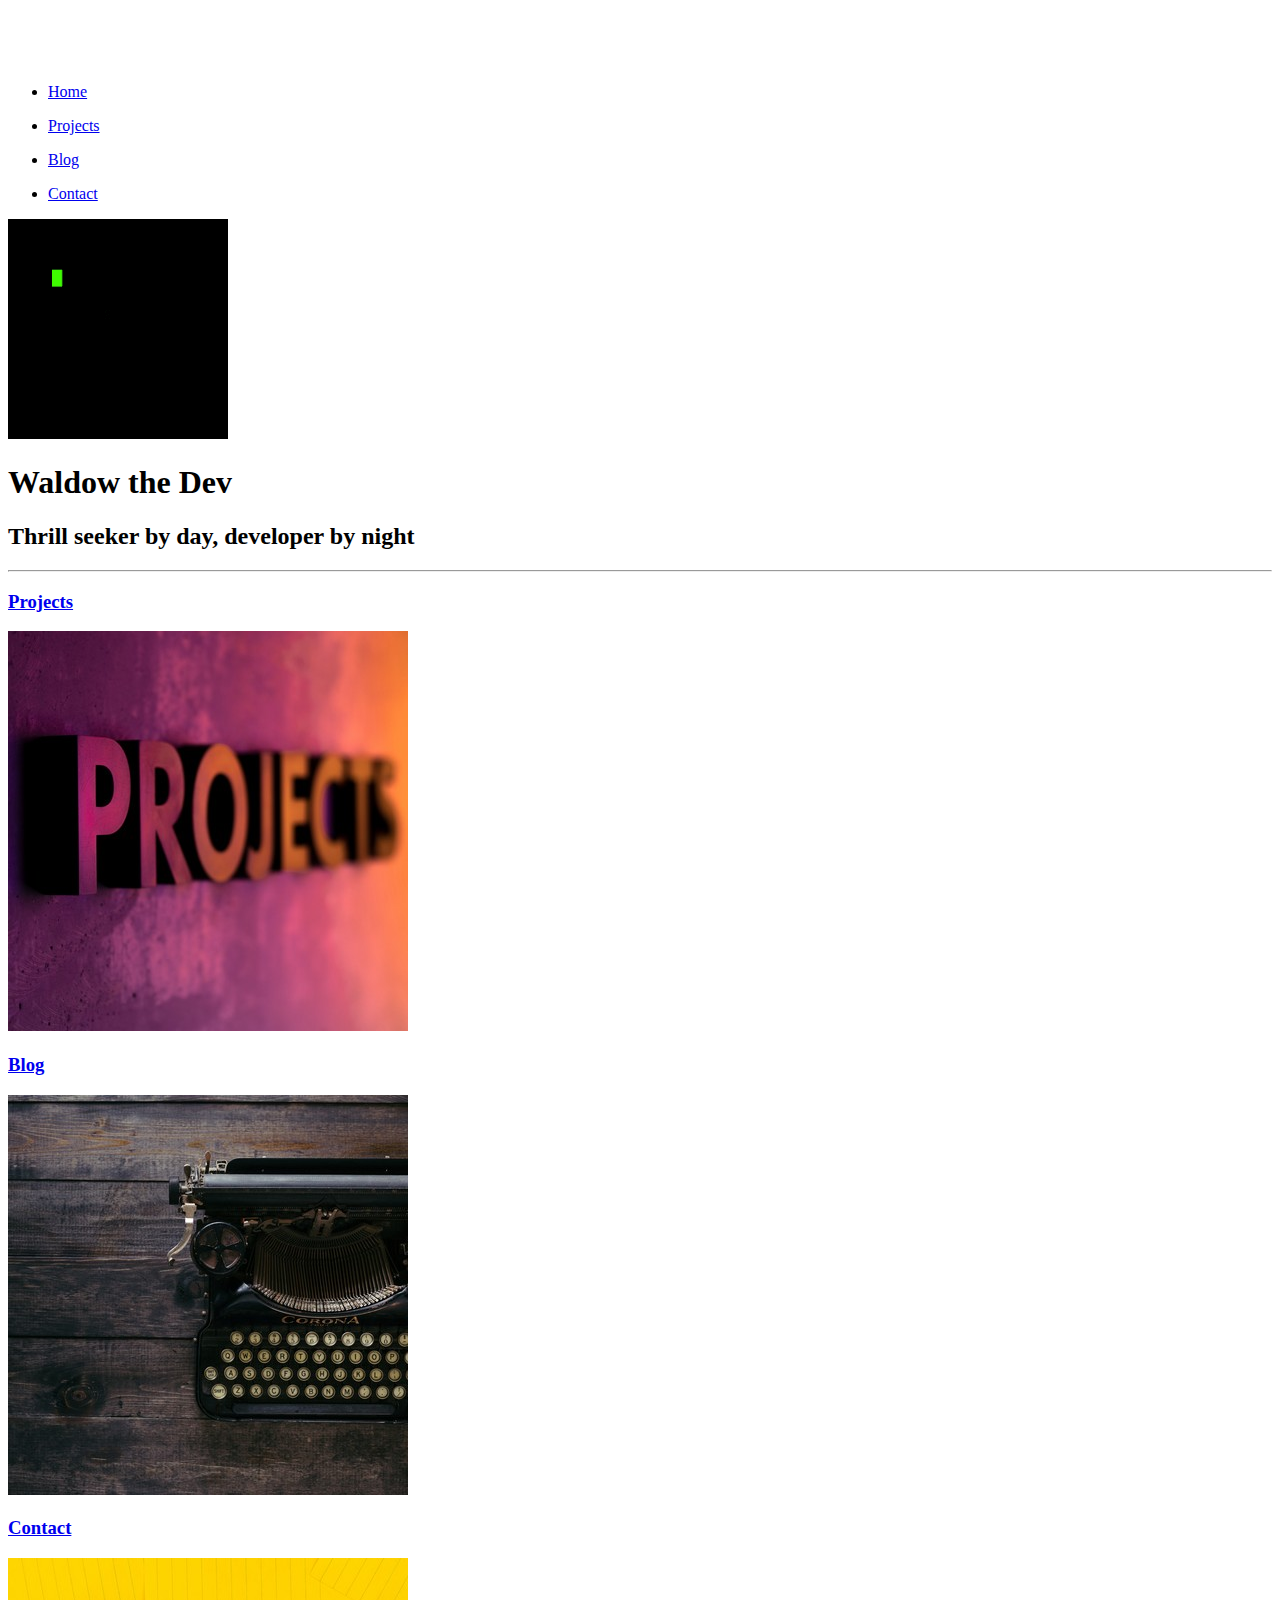
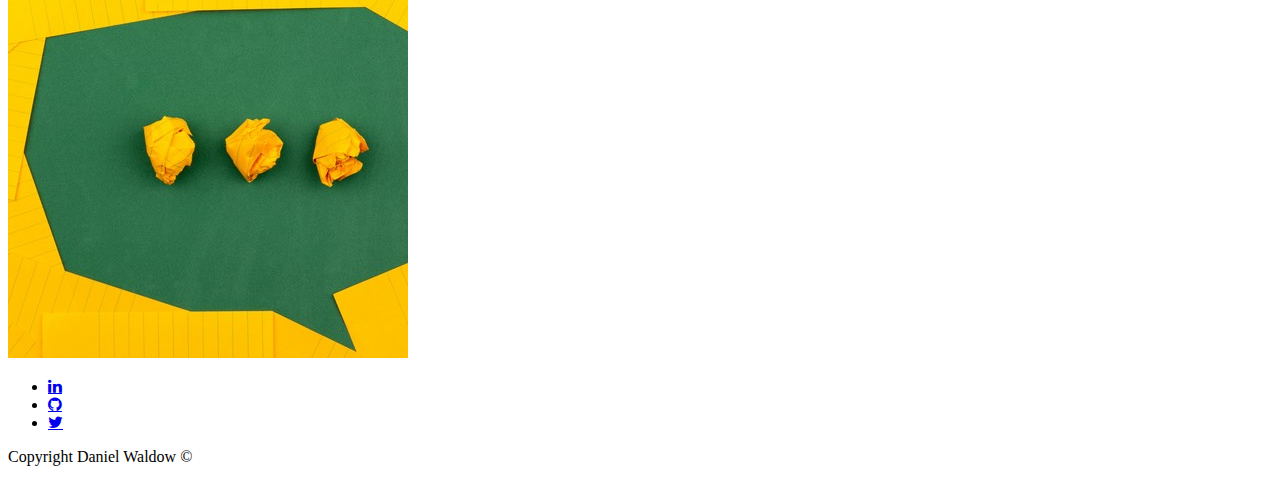
<file: index.html>
<!DOCTYPE html>
<html>
    <head> 
        <meta name="viewport" content="width=device-width, initial-scale=1.0">
        <link rel="icon" href="img/icons/WM-Logo-no-letters.png"> 
        <title>Waldow the Dev</title>
        <link rel="stylesheet" 
              href="style.css"
              integrity="sha512-fD8/PyRPej9mOBs7CD8/ID8/Kz9OPwA/aSk/Pz8XMRo/P0g/Fj8/Pz9OPz8/Yic/HD9gdi0/HHogPz8NCj9NP24NCg=="
              crossorigin="anonymous"> 
        <link rel="stylesheet" 
              href="https://cdnjs.cloudflare.com/ajax/libs/font-awesome/4.7.0/css/font-awesome.min.css">
    </head>
    <body>
        <header>
            <img id="logo" src="img/icons/wm-white-logo-x55.png" alt="Waldow Media Logo"> 
            <nav> 
                <ul class="nav-links"> <!-- R2 (Text) Component 1 -->
                    <li><a href="#"><p>Home</p></a></li>
                    <li><a href="html/pages/projects.html"><p>Projects</p></a></li>
                    <li><a href="html/pages/blog.html"><p>Blog</p></a></li>
                    <li><a href="html/pages/contact.html"><p>Contact</p></a></li>
                </ul>
            </nav>
            <box id="nav-spacer"></box>
        </header>
        <section class="home-banner">
            <img src="img/gifs/ezgif.com-gif-maker.gif" alt="Coding GIF">
            <h1 id="home-banner-heading1">Waldow the Dev</h1> <!-- R2 (Text) Component 2 -->
            <h2 id="home-banner-heading2">Thrill seeker by day, developer by night</h2>
            <div id="hr-container-home-title">
                <hr>
            </div>
        </section>
        <section class="home-image-nav">
            <div class="home-image-nav-tile">
                <a href="html/pages/projects.html"><h3>Projects</h3></a>            
                <a href="html/pages/projects.html"><img src="img/home-image-nav/projects_400.jpg" alt="Projects"></a> <!-- R3 (Graphic) Component 1 -->
            </div>
            <div class="home-image-nav-tile">
                <a href="html/pages/blog.html"><h3>Blog</h3></a>
                <a href="html/pages/blog.html"><img src="img/home-image-nav/blog_400.jpg"alt="Typewriter"></a>
            </div>
            <div class="home-image-nav-tile">
                <a href="html/pages/contact.html"><h3>Contact</h3></a>
                <a href="html/pages/contact.html"><img src="img/home-image-nav/contact_400.jpg" alt="Message Bubble"></a>
            </div>
        </section>
        <footer>
            <ul class="footer-socials">
                <li><a href="https://www.linkedin.com/in/daniel-waldow-22a85398/" add target="_blank" class="fa fa-linkedin"></a></li>
                <li><a href="https://github.com/waldowred5" add target="_blank" class="fa fa-github"></a></li>
                <li><a href="https://twitter.com/WaldowTheDev" add target="_blank" class="fa fa-twitter"></a></li>
            </ul>
            <p>Copyright Daniel Waldow ©</p>
        </footer>
    </body>   
</html>
</file>
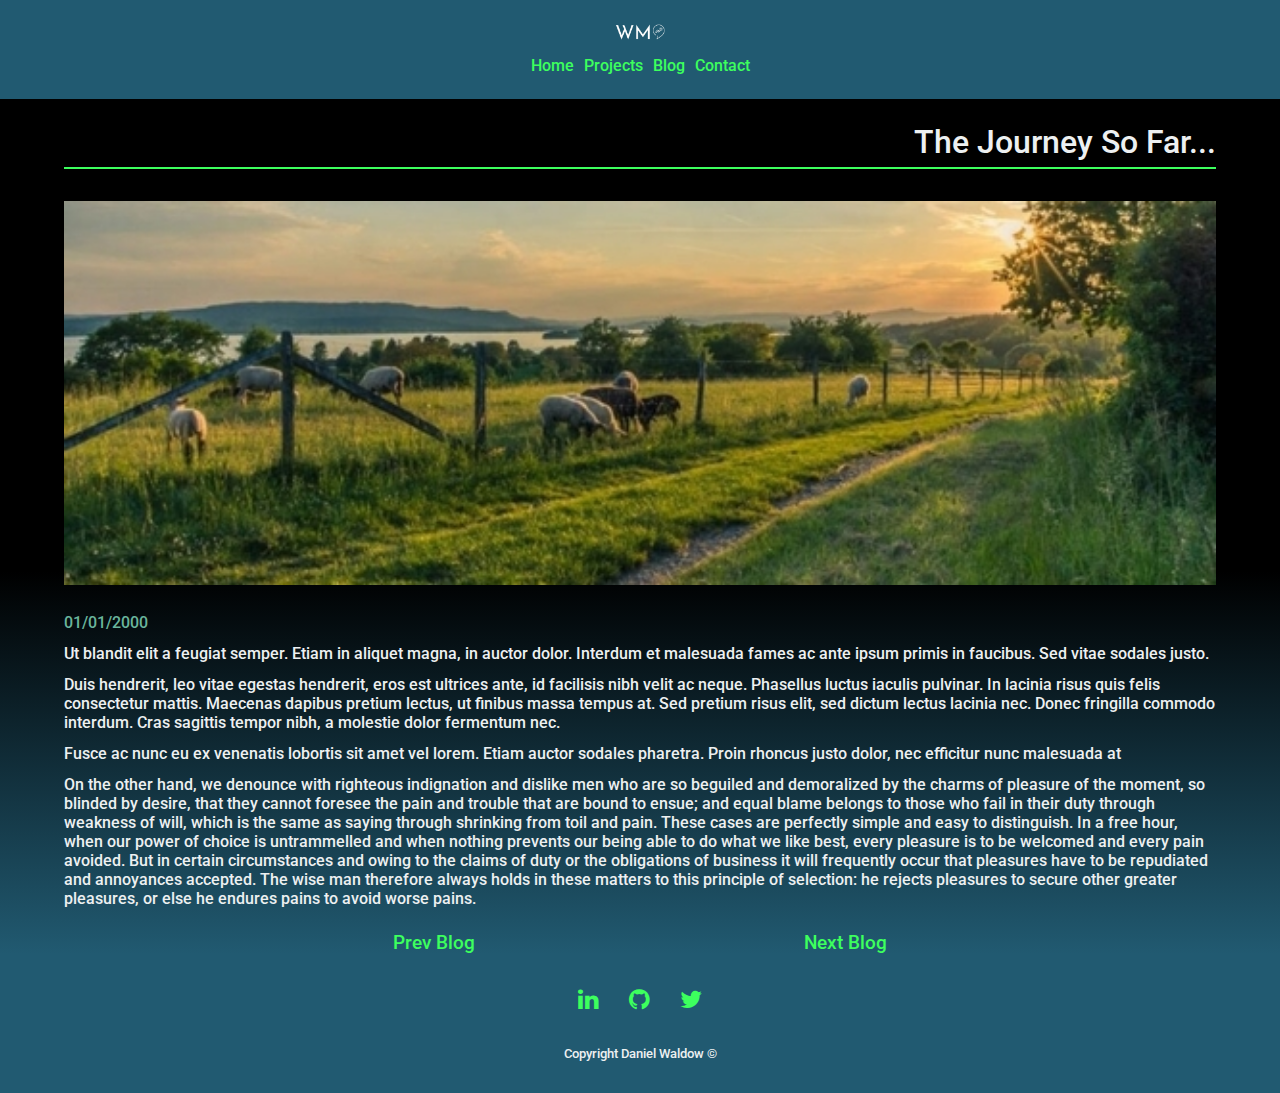
<file: html/blogs/blog1.html>
<!DOCTYPE html>
<html>
    <head>
        <meta name="viewport" content="width=device-width, initial-scale=1.0">
        <link rel="icon" href="../../img/icons/WM-Logo-no-letters.png"> 
        <title>Waldow the Dev - Blog</title>
        <link rel="stylesheet"  
              href="../../style.css">      
        <link rel="stylesheet" 
              href="https://cdnjs.cloudflare.com/ajax/libs/font-awesome/4.7.0/css/font-awesome.min.css">
    </head>
    <body>
        <header>
            <img id="logo" src="../../img/icons/wm-white-logo-x55.png" alt="Waldow Media Logo">
            <nav>
                <ul class="nav-links">
                    <li><a href="../../index.html">Home</a></li>
                    <li><a href="../pages/projects.html">Projects</a></li>
                    <li><a href="../pages/blog.html">Blog</a></li>
                    <li><a href="../pages/contact.html">Contact</a></li>
                </ul>
            </nav>
            <box id="nav-spacer"></box>
        </header>        
        <section class="main-heading">
            <h1>The Journey So Far...</h1>
            <div id="hr-container-home-title">
                <hr>
            </div>
        </section>
        <div class="blog-items-container">
            <section class="blog-content">
                <div class="blog-post-image">
                    <img src="../../img/blog-images/farm.jpg" alt="Farm">
                </div>
                <div class="blog-post-date">
                    <p class="date">01/01/2000</p>
                </div>
                <div class="blog-post-text">
                    <p class="blog-text">Ut blandit elit a feugiat semper. Etiam in aliquet magna, in auctor dolor. Interdum et malesuada fames ac ante ipsum primis in faucibus. Sed vitae sodales justo.</p>
                    <p class="blog-text">Duis hendrerit, leo vitae egestas hendrerit, eros est ultrices ante, id facilisis nibh velit ac neque. Phasellus luctus iaculis pulvinar. In lacinia risus quis felis consectetur mattis. Maecenas dapibus pretium lectus, ut finibus massa tempus at. Sed pretium risus elit, sed dictum lectus lacinia nec. Donec fringilla commodo interdum. Cras sagittis tempor nibh, a molestie dolor fermentum nec.</p>
                    <p class="blog-text">Fusce ac nunc eu ex venenatis lobortis sit amet vel lorem. Etiam auctor sodales pharetra. Proin rhoncus justo dolor, nec efficitur nunc malesuada at</p>
                    <p class="blog-text">On the other hand, we denounce with righteous indignation and dislike men who are so beguiled and demoralized by the charms of pleasure of the moment, so blinded by desire, that they cannot foresee the pain and trouble that are bound to ensue; and equal blame belongs to those who fail in their duty through weakness of will, which is the same as saying through shrinking from toil and pain. These cases are perfectly simple and easy to distinguish. In a free hour, when our power of choice is untrammelled and when nothing prevents our being able to do what we like best, every pleasure is to be welcomed and every pain avoided. But in certain circumstances and owing to the claims of duty or the obligations of business it will frequently occur that pleasures have to be repudiated and annoyances accepted. The wise man therefore always holds in these matters to this principle of selection: he rejects pleasures to secure other greater pleasures, or else he endures pains to avoid worse pains.</p>
                </div>
            </section>
            <section class="blog-nav-buttons">
                <a href="blog5.html"><h3>Prev Blog</h3></a>
                <a href="blog2.html"><h3>Next Blog</h3></a>
            </section>
        </div>
        <footer>
            <ul class="footer-socials">
                <li><a href="https://www.linkedin.com/in/daniel-waldow-22a85398/" add target="_blank" class="fa fa-linkedin"></a></li>
                <li><a href="https://github.com/waldowred5" add target="_blank" class="fa fa-github"></a></li>
                <li><a href="https://twitter.com/WaldowTheDev" add target="_blank" class="fa fa-twitter"></a></li>
            </ul>
            <p>Copyright Daniel Waldow ©</p>
        </footer>    
    </body>
</html>
</file>
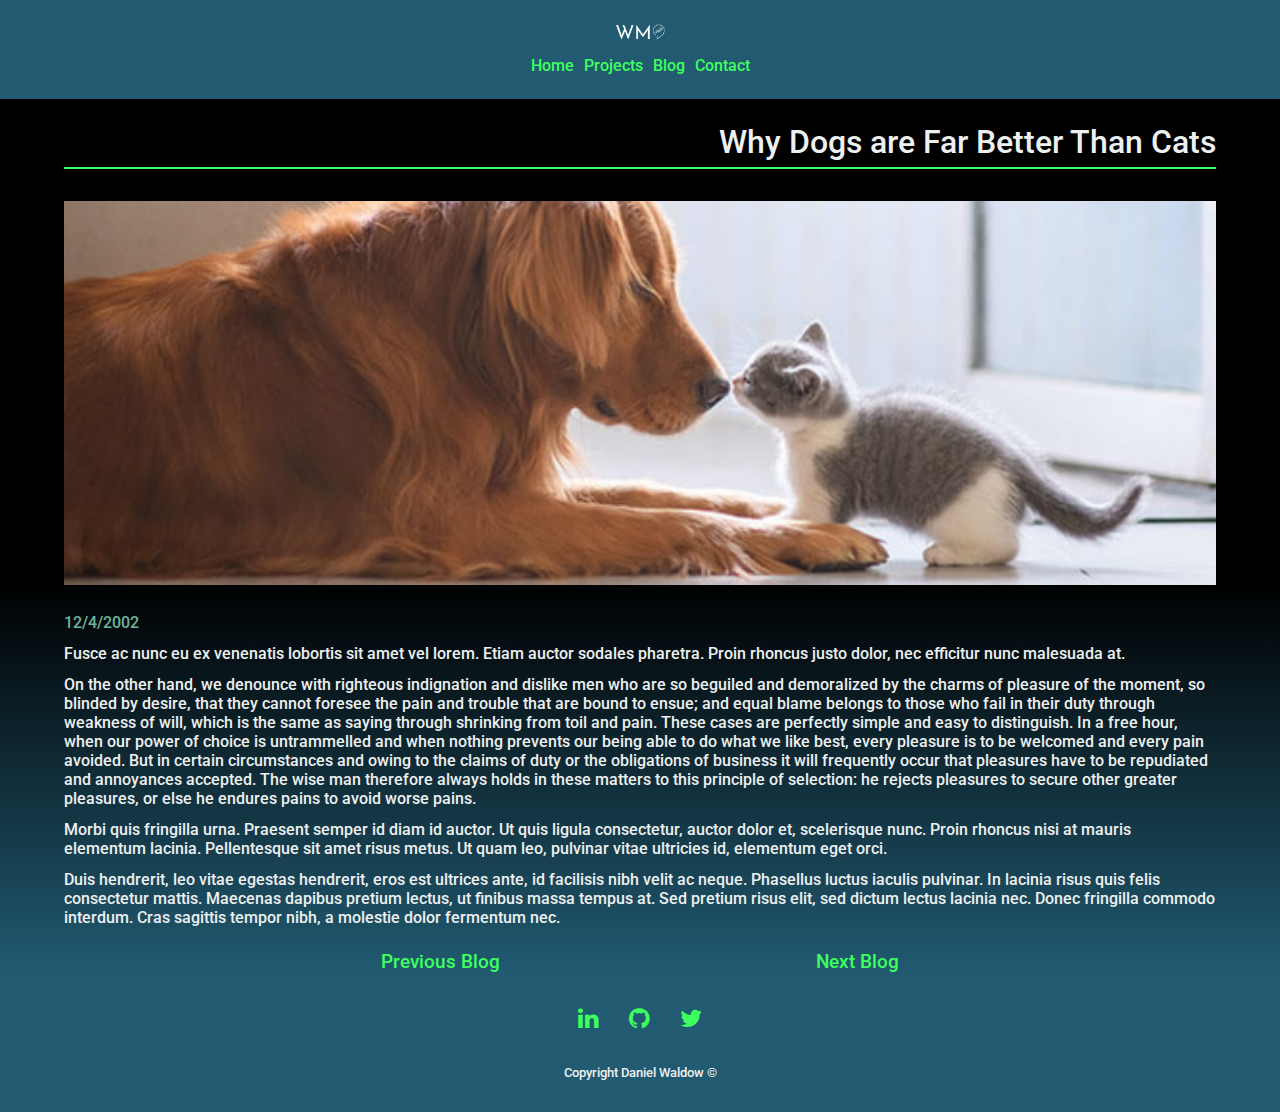
<file: html/blogs/blog2.html>
<!DOCTYPE html>
<html>
    <head>
        <meta name="viewport" content="width=device-width, initial-scale=1.0">
        <link rel="icon" href="../../img/icons/WM-Logo-no-letters.png">
        <title>Waldow the Dev - Blog</title>
        <link rel="stylesheet" 
              href="../../style.css">     
        <link rel="stylesheet" 
              href="https://cdnjs.cloudflare.com/ajax/libs/font-awesome/4.7.0/css/font-awesome.min.css">
    </head>
    <body>
        <header>
            <img id="logo" src="../../img/icons/wm-white-logo-x55.png" alt="Waldow Media Logo">
            <nav>
                <ul class="nav-links">
                    <li><a href="../../index.html">Home</a></li>
                    <li><a href="../pages/projects.html">Projects</a></li>
                    <li><a href="../pages/blog.html">Blog</a></li>
                    <li><a href="../pages/contact.html">Contact</a></li>
                </ul>
            </nav>
            <box id="nav-spacer"></box>
        </header>        
        <section class="main-heading">
            <h1>Why Dogs are Far Better Than Cats</h1>
            <div id="hr-container-home-title">
                <hr>
            </div>
        </section>
        <div class="blog-items-container">
            <section class="blog-content">
                <div class="blog-post-image">
                    <img src="../../img/blog-images/Cats-Dogs.jpg" alt="Dog and Kitten">
                </div>
                <div class="blog-post-date">
                    <p class="date">12/4/2002</p>
                </div>
                <div class="blog-post-text">
                    <p class="blog-text">Fusce ac nunc eu ex venenatis lobortis sit amet vel lorem. Etiam auctor sodales pharetra. Proin rhoncus justo dolor, nec efficitur nunc malesuada at.</p>
                    <p class="blog-text">On the other hand, we denounce with righteous indignation and dislike men who are so beguiled and demoralized by the charms of pleasure of the moment, so blinded by desire, that they cannot foresee the pain and trouble that are bound to ensue; and equal blame belongs to those who fail in their duty through weakness of will, which is the same as saying through shrinking from toil and pain. These cases are perfectly simple and easy to distinguish. In a free hour, when our power of choice is untrammelled and when nothing prevents our being able to do what we like best, every pleasure is to be welcomed and every pain avoided. But in certain circumstances and owing to the claims of duty or the obligations of business it will frequently occur that pleasures have to be repudiated and annoyances accepted. The wise man therefore always holds in these matters to this principle of selection: he rejects pleasures to secure other greater pleasures, or else he endures pains to avoid worse pains.</p>
                    <p class="blog-text">Morbi quis fringilla urna. Praesent semper id diam id auctor. Ut quis ligula consectetur, auctor dolor et, scelerisque nunc. Proin rhoncus nisi at mauris elementum lacinia. Pellentesque sit amet risus metus. Ut quam leo, pulvinar vitae ultricies id, elementum eget orci.</p>
                    <p class="blog-text">Duis hendrerit, leo vitae egestas hendrerit, eros est ultrices ante, id facilisis nibh velit ac neque. Phasellus luctus iaculis pulvinar. In lacinia risus quis felis consectetur mattis. Maecenas dapibus pretium lectus, ut finibus massa tempus at. Sed pretium risus elit, sed dictum lectus lacinia nec. Donec fringilla commodo interdum. Cras sagittis tempor nibh, a molestie dolor fermentum nec.</p>
                </div>
            </section>
            <section class="blog-nav-buttons">
                <a href="blog1.html"><h3>Previous Blog</h3></a>
                <a href="blog3.html"><h3>Next Blog</h3></a>
            </section>
        </div>
        <footer>
            <ul class="footer-socials">
                <li><a href="https://www.linkedin.com/in/daniel-waldow-22a85398/" add target="_blank" class="fa fa-linkedin"></a></li>
                <li><a href="https://github.com/waldowred5" add target="_blank" class="fa fa-github"></a></li>
                <li><a href="https://twitter.com/WaldowTheDev" add target="_blank" class="fa fa-twitter"></a></li>
            </ul>
            <p>Copyright Daniel Waldow ©</p>
        </footer>
    </body>    
</html>
</file>
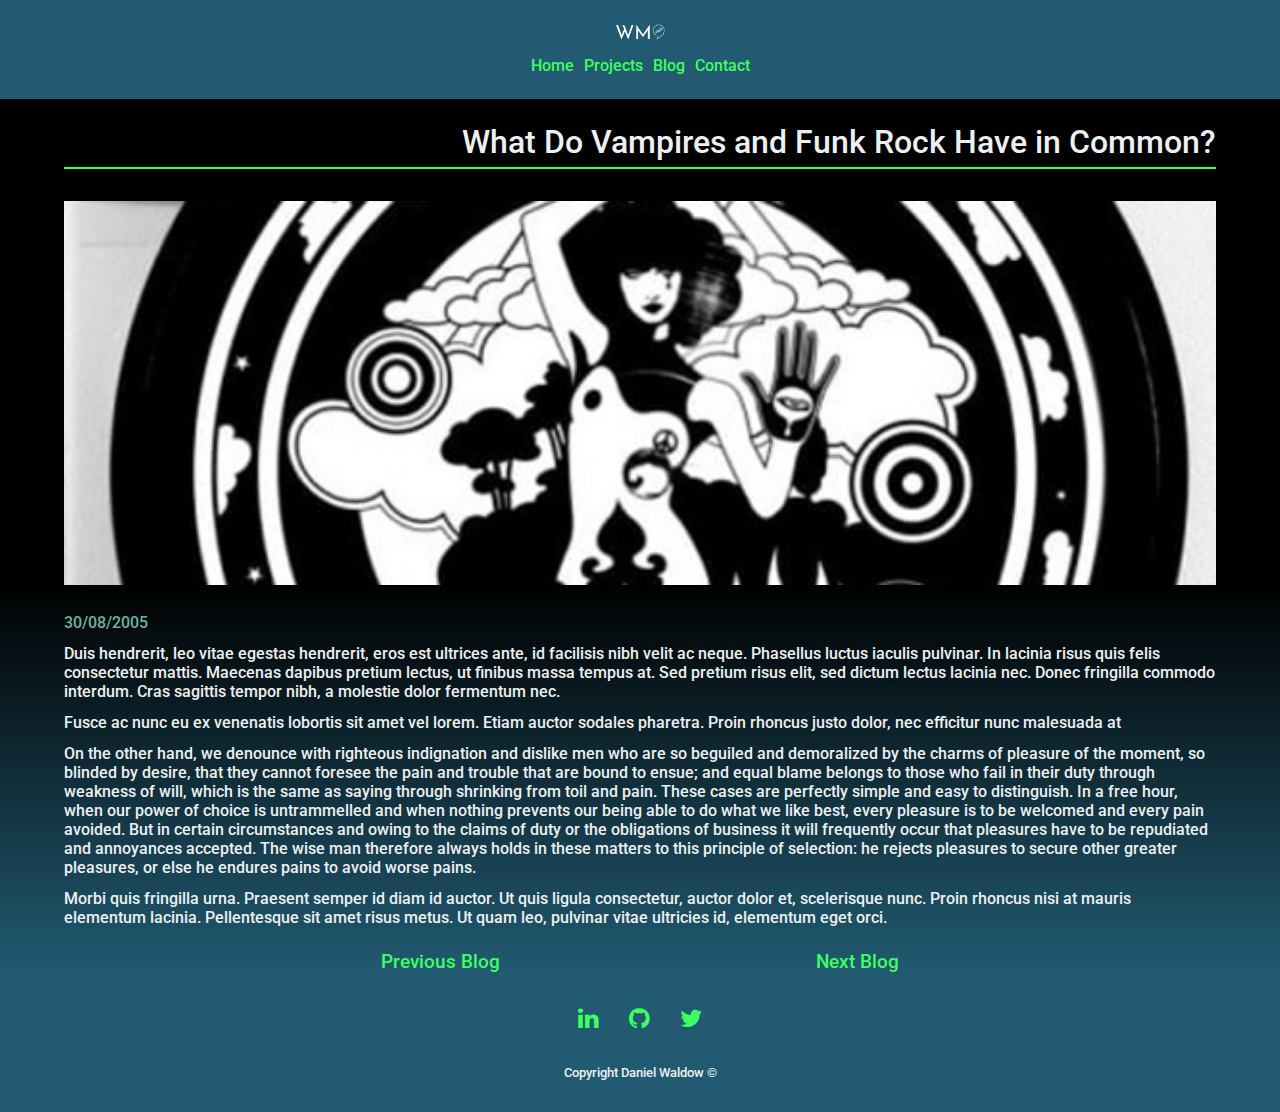
<file: html/blogs/blog3.html>
<!DOCTYPE html>
<html>
    <head>
        <meta name="viewport" content="width=device-width, initial-scale=1.0">
        <link rel="icon" href="../../img/icons/WM-Logo-no-letters.png">
        <title>Waldow the Dev - Blog</title>
        <link rel="stylesheet" 
              href="../../style.css">     
        <link rel="stylesheet" 
              href="https://cdnjs.cloudflare.com/ajax/libs/font-awesome/4.7.0/css/font-awesome.min.css">
    </head>
    <body>
        <header>
            <img id="logo" src="../../img/icons/wm-white-logo-x55.png" alt="Waldow Media Logo">
            <nav>
                <ul class="nav-links">
                    <li><a href="../../index.html">Home</a></li>
                    <li><a href="../pages/projects.html">Projects</a></li>
                    <li><a href="../pages/blog.html">Blog</a></li>
                    <li><a href="../pages/contact.html">Contact</a></li>
                </ul>
            </nav>
            <box id="nav-spacer"></box>
        </header>        
        <section class="main-heading">
            <h1>What Do Vampires and Funk Rock Have in Common?</h1>
            <div id="hr-container-home-title">
                <hr>
            </div>
        </section>
        <div class="blog-items-container">
            <section class="blog-content">
                <div class="blog-post-image">
                    <img src="../../img/blog-images/Muse.jpg" alt="Muse Single Artwork">
                </div>
                <div class="blog-post-date">
                    <p class="date">30/08/2005</p>
                </div>
                <div class="blog-post-text">
                    <p class="blog-text">Duis hendrerit, leo vitae egestas hendrerit, eros est ultrices ante, id facilisis nibh velit ac neque. Phasellus luctus iaculis pulvinar. In lacinia risus quis felis consectetur mattis. Maecenas dapibus pretium lectus, ut finibus massa tempus at. Sed pretium risus elit, sed dictum lectus lacinia nec. Donec fringilla commodo interdum. Cras sagittis tempor nibh, a molestie dolor fermentum nec.</p>
                    <p class="blog-text">Fusce ac nunc eu ex venenatis lobortis sit amet vel lorem. Etiam auctor sodales pharetra. Proin rhoncus justo dolor, nec efficitur nunc malesuada at</p>
                    <p class="blog-text">On the other hand, we denounce with righteous indignation and dislike men who are so beguiled and demoralized by the charms of pleasure of the moment, so blinded by desire, that they cannot foresee the pain and trouble that are bound to ensue; and equal blame belongs to those who fail in their duty through weakness of will, which is the same as saying through shrinking from toil and pain. These cases are perfectly simple and easy to distinguish. In a free hour, when our power of choice is untrammelled and when nothing prevents our being able to do what we like best, every pleasure is to be welcomed and every pain avoided. But in certain circumstances and owing to the claims of duty or the obligations of business it will frequently occur that pleasures have to be repudiated and annoyances accepted. The wise man therefore always holds in these matters to this principle of selection: he rejects pleasures to secure other greater pleasures, or else he endures pains to avoid worse pains.</p>
                    <p class="blog-text">Morbi quis fringilla urna. Praesent semper id diam id auctor. Ut quis ligula consectetur, auctor dolor et, scelerisque nunc. Proin rhoncus nisi at mauris elementum lacinia. Pellentesque sit amet risus metus. Ut quam leo, pulvinar vitae ultricies id, elementum eget orci.</p>
                </div>                
            </section>
            <section class="blog-nav-buttons">
                <a href="blog2.html"><h3>Previous Blog</h3></a>
                <a href="blog4.html"><h3>Next Blog</h3></a>
            </section>
        </div>
        <footer>
            <ul class="footer-socials">
                <li><a href="https://www.linkedin.com/in/daniel-waldow-22a85398/" add target="_blank" class="fa fa-linkedin"></a></li>
                <li><a href="https://github.com/waldowred5" add target="_blank" class="fa fa-github"></a></li>
                <li><a href="https://twitter.com/WaldowTheDev" add target="_blank" class="fa fa-twitter"></a></li>
            </ul>
            <p>Copyright Daniel Waldow ©</p>
        </footer>
    </body>    
</html>
</file>
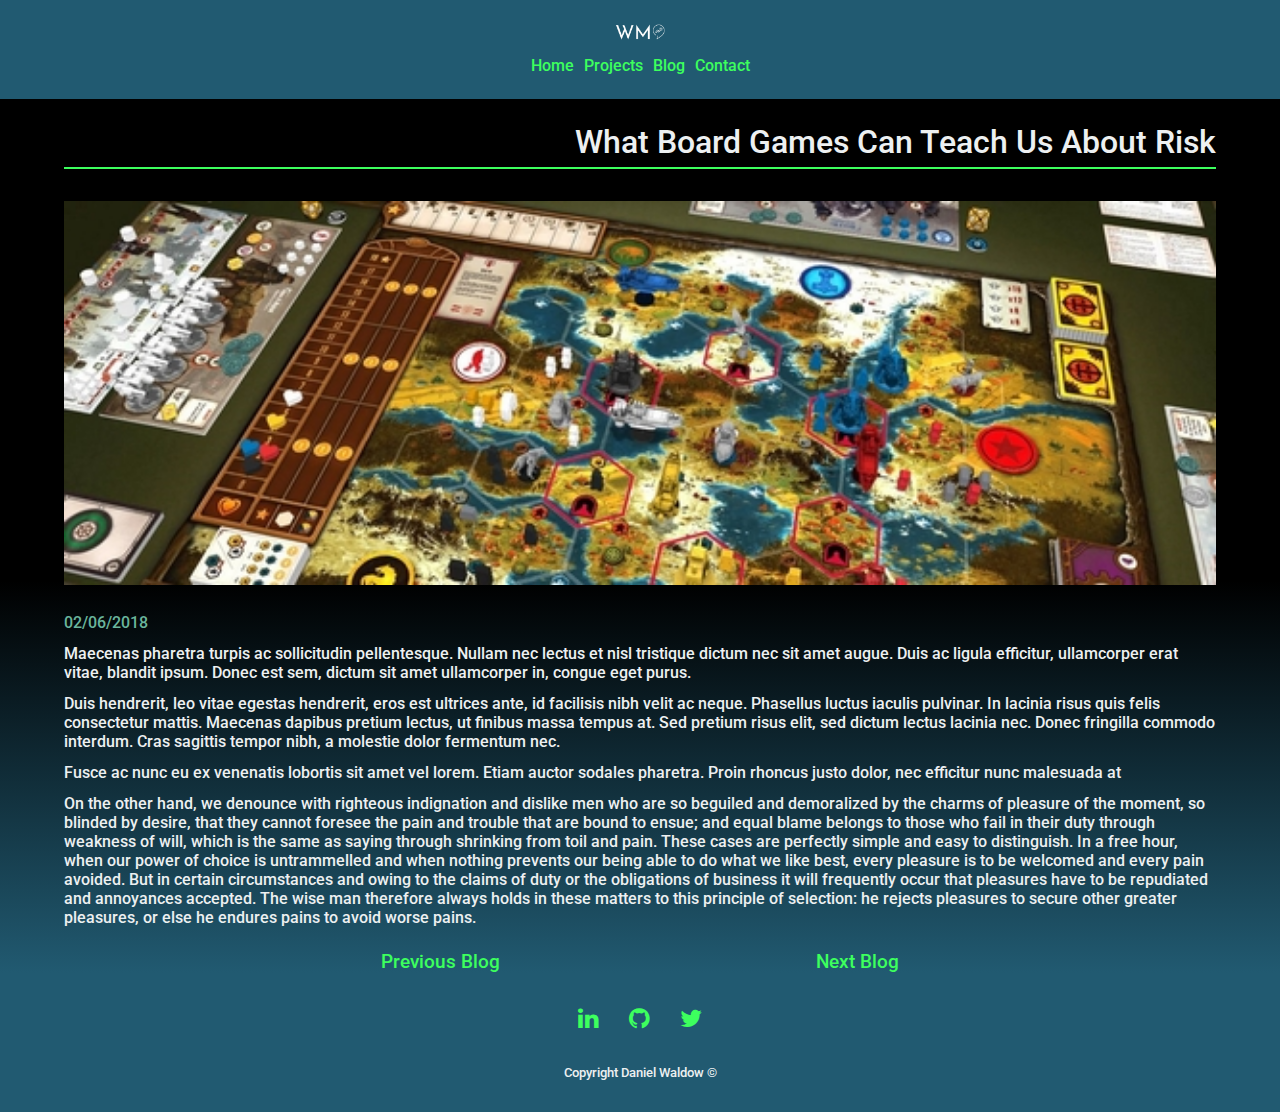
<file: html/blogs/blog4.html>
<!DOCTYPE html>
<html>
    <head>
        <meta name="viewport" content="width=device-width, initial-scale=1.0">
        <link rel="icon" href="../../img/icons/WM-Logo-no-letters.png">
        <title>Waldow the Dev - Blog</title>
        <link rel="stylesheet" href="../../style.css"></link>      
        <link rel="stylesheet" href="https://cdnjs.cloudflare.com/ajax/libs/font-awesome/4.7.0/css/font-awesome.min.css"></link>
    </head>
    <body>
        <header>
            <img id="logo" src="../../img/icons/wm-white-logo-x55.png" alt="Waldow Media Logo">
            <nav>
                <ul class="nav-links">
                    <li><a href="../../index.html">Home</a></li>
                    <li><a href="../pages/projects.html">Projects</a></li>
                    <li><a href="../pages/blog.html">Blog</a></li>
                    <li><a href="../pages/contact.html">Contact</a></li>
                </ul>
            </nav>
            <box id="nav-spacer"></box>
        </header>        
        <section class="main-heading">
            <h1>What Board Games Can Teach Us About Risk</h1>
            <div id="hr-container-home-title">
                <hr>
            </div>
        </section>
        <div class="blog-items-container">
            <section class="blog-content">
                <div class="blog-post-image">
                    <img src="../../img/blog-images/board-games.jpg" alt="Board Game">
                </div>
                <div class="blog-post-date">
                    <p class="date">02/06/2018</p>
                </div>
                <div class="blog-post-text">
                    <p class="blog-text">Maecenas pharetra turpis ac sollicitudin pellentesque. Nullam nec lectus et nisl tristique dictum nec sit amet augue. Duis ac ligula efficitur, ullamcorper erat vitae, blandit ipsum. Donec est sem, dictum sit amet ullamcorper in, congue eget purus.</p>
                    <p class="blog-text">Duis hendrerit, leo vitae egestas hendrerit, eros est ultrices ante, id facilisis nibh velit ac neque. Phasellus luctus iaculis pulvinar. In lacinia risus quis felis consectetur mattis. Maecenas dapibus pretium lectus, ut finibus massa tempus at. Sed pretium risus elit, sed dictum lectus lacinia nec. Donec fringilla commodo interdum. Cras sagittis tempor nibh, a molestie dolor fermentum nec.</p>
                    <p class="blog-text">Fusce ac nunc eu ex venenatis lobortis sit amet vel lorem. Etiam auctor sodales pharetra. Proin rhoncus justo dolor, nec efficitur nunc malesuada at</p>
                    <p class="blog-text">On the other hand, we denounce with righteous indignation and dislike men who are so beguiled and demoralized by the charms of pleasure of the moment, so blinded by desire, that they cannot foresee the pain and trouble that are bound to ensue; and equal blame belongs to those who fail in their duty through weakness of will, which is the same as saying through shrinking from toil and pain. These cases are perfectly simple and easy to distinguish. In a free hour, when our power of choice is untrammelled and when nothing prevents our being able to do what we like best, every pleasure is to be welcomed and every pain avoided. But in certain circumstances and owing to the claims of duty or the obligations of business it will frequently occur that pleasures have to be repudiated and annoyances accepted. The wise man therefore always holds in these matters to this principle of selection: he rejects pleasures to secure other greater pleasures, or else he endures pains to avoid worse pains.</p>
                </div>                
            </section>
            <section class="blog-nav-buttons">
                <a href="blog3.html"><h3>Previous Blog</h3></a>
                <a href="blog5.html"><h3>Next Blog</h3></a>
            </section>
        </div>
        <footer>
            <ul class="footer-socials">
                <li><a href="https://www.linkedin.com/in/daniel-waldow-22a85398/" add target="_blank" class="fa fa-linkedin"></a></li>
                <li><a href="https://github.com/waldowred5" add target="_blank" class="fa fa-github"></a></li>
                <li><a href="https://twitter.com/WaldowTheDev" add target="_blank" class="fa fa-twitter"></a></li>
            </ul>
            <p>Copyright Daniel Waldow ©</p>
        </footer>    
    </body>
</html>
</file>
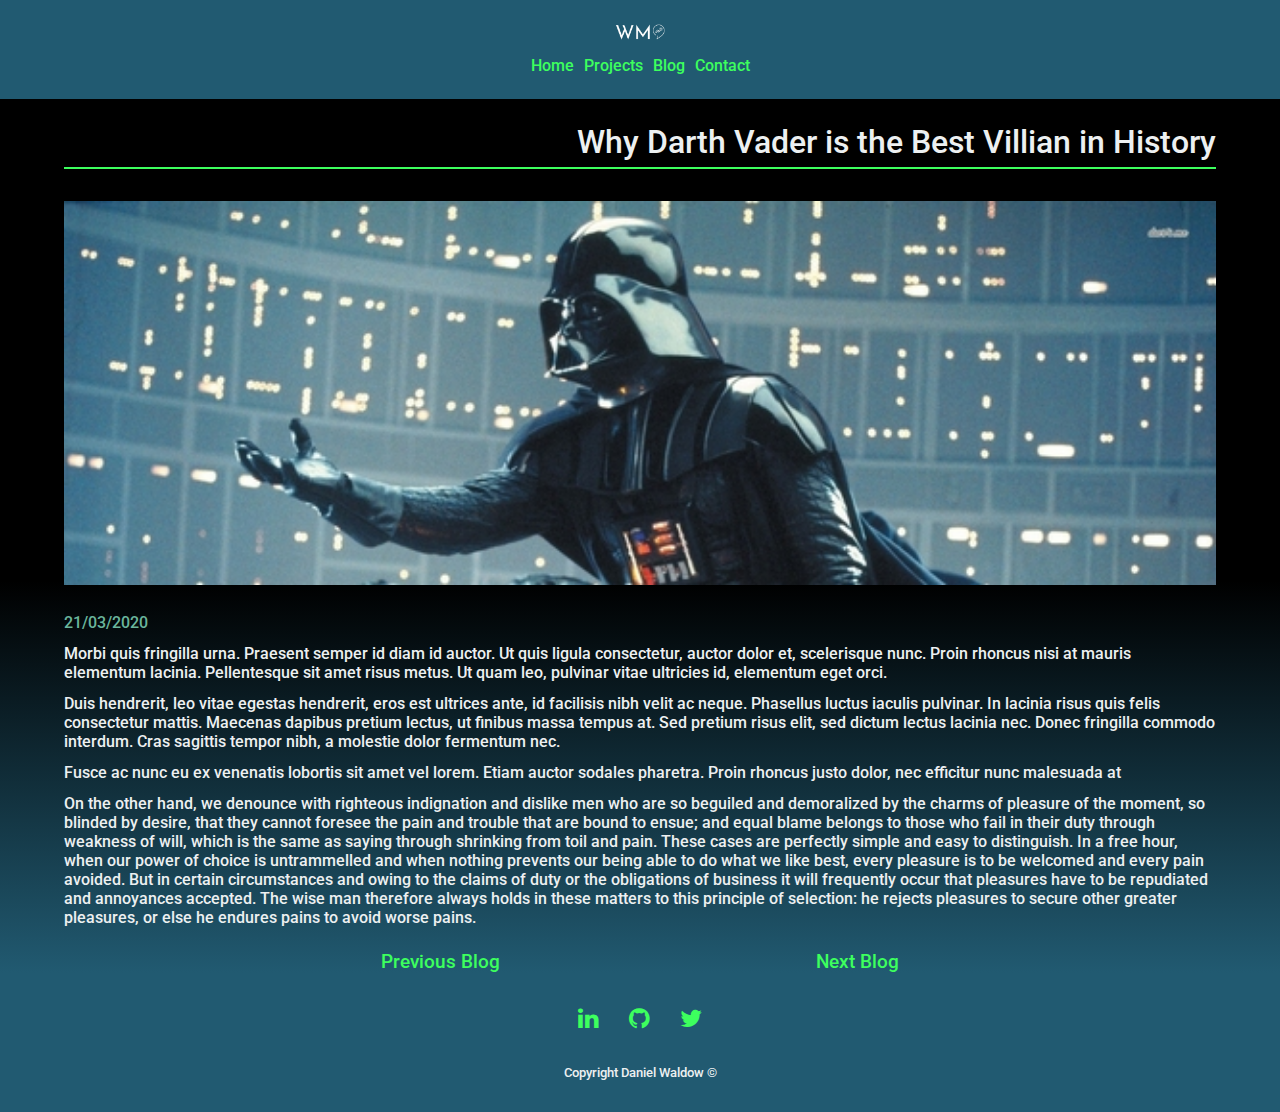
<file: html/blogs/blog5.html>
<!DOCTYPE html>
<html>
    <head>
        <meta name="viewport" content="width=device-width, initial-scale=1.0">
        <link rel="icon" href="../../img/icons/WM-Logo-no-letters.png">
        <title>Waldow the Dev - Blog</title>
        <link rel="stylesheet" 
              href="../../style.css">     
        <link rel="stylesheet" 
              href="https://cdnjs.cloudflare.com/ajax/libs/font-awesome/4.7.0/css/font-awesome.min.css">
    </head>
    <body>
        <header>
            <img id="logo" src="../../img/icons/wm-white-logo-x55.png" alt="Waldow Media Logo">
            <nav>
                <ul class="nav-links">
                    <li><a href="../../index.html">Home</a></li>
                    <li><a href="../pages/projects.html">Projects</a></li>
                    <li><a href="../pages/blog.html">Blog</a></li>
                    <li><a href="../pages/contact.html">Contact</a></li>
                </ul>
            </nav>
            <box id="nav-spacer"></box>
        </header>        
        <section class="main-heading">
            <h1>Why Darth Vader is the Best Villian in History</h1>
            <div id="hr-container-home-title">
                <hr>
            </div>
        </section>
        <div class="blog-items-container">
            <section class="blog-content">
                <div class="blog-post-image">
                    <img src="../../img/blog-images/darth-vader.jpg" alt="Darth Vader">
                </div>
                <div class="blog-post-date">
                    <p class="date">21/03/2020</p>
                </div>
                <div class="blog-post-text">
                    <p class="blog-text">Morbi quis fringilla urna. Praesent semper id diam id auctor. Ut quis ligula consectetur, auctor dolor et, scelerisque nunc. Proin rhoncus nisi at mauris elementum lacinia. Pellentesque sit amet risus metus. Ut quam leo, pulvinar vitae ultricies id, elementum eget orci.</p>
                    <p class="blog-text">Duis hendrerit, leo vitae egestas hendrerit, eros est ultrices ante, id facilisis nibh velit ac neque. Phasellus luctus iaculis pulvinar. In lacinia risus quis felis consectetur mattis. Maecenas dapibus pretium lectus, ut finibus massa tempus at. Sed pretium risus elit, sed dictum lectus lacinia nec. Donec fringilla commodo interdum. Cras sagittis tempor nibh, a molestie dolor fermentum nec.</p>
                    <p class="blog-text">Fusce ac nunc eu ex venenatis lobortis sit amet vel lorem. Etiam auctor sodales pharetra. Proin rhoncus justo dolor, nec efficitur nunc malesuada at</p>
                    <p class="blog-text">On the other hand, we denounce with righteous indignation and dislike men who are so beguiled and demoralized by the charms of pleasure of the moment, so blinded by desire, that they cannot foresee the pain and trouble that are bound to ensue; and equal blame belongs to those who fail in their duty through weakness of will, which is the same as saying through shrinking from toil and pain. These cases are perfectly simple and easy to distinguish. In a free hour, when our power of choice is untrammelled and when nothing prevents our being able to do what we like best, every pleasure is to be welcomed and every pain avoided. But in certain circumstances and owing to the claims of duty or the obligations of business it will frequently occur that pleasures have to be repudiated and annoyances accepted. The wise man therefore always holds in these matters to this principle of selection: he rejects pleasures to secure other greater pleasures, or else he endures pains to avoid worse pains.</p>
                </div>
            </section>
            <section class="blog-nav-buttons">
                <a href="blog4.html"><h3>Previous Blog</h3></a>
                <a href="blog1.html"><h3>Next Blog</h3></a>
            </section>
        </div>
        <footer>
            <ul class="footer-socials">
                <li><a href="https://www.linkedin.com/in/daniel-waldow-22a85398/" add target="_blank" class="fa fa-linkedin"></a></li>
                <li><a href="https://github.com/waldowred5" add target="_blank" class="fa fa-github"></a></li>
                <li><a href="https://twitter.com/WaldowTheDev" add target="_blank" class="fa fa-twitter"></a></li>
            </ul>
            <p>Copyright Daniel Waldow ©</p>
        </footer> 
    </body>   
</html>
</file>
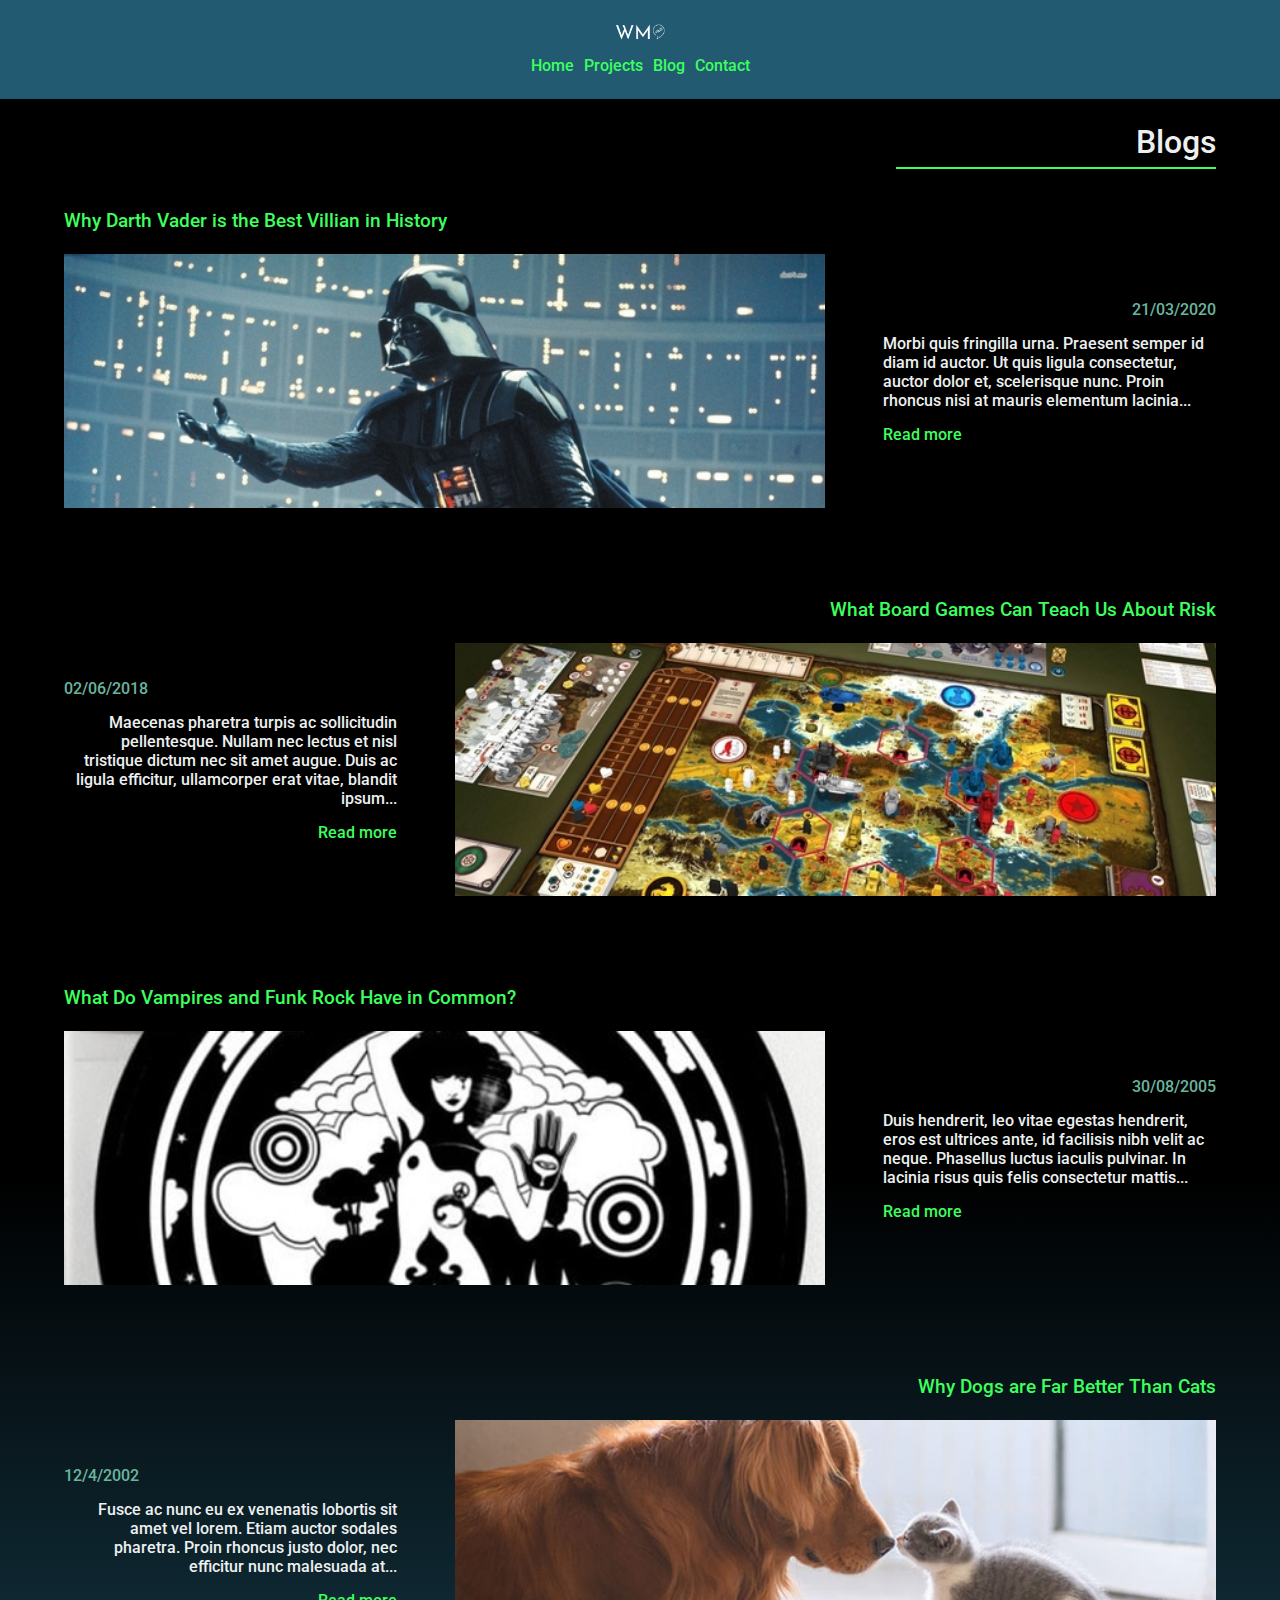
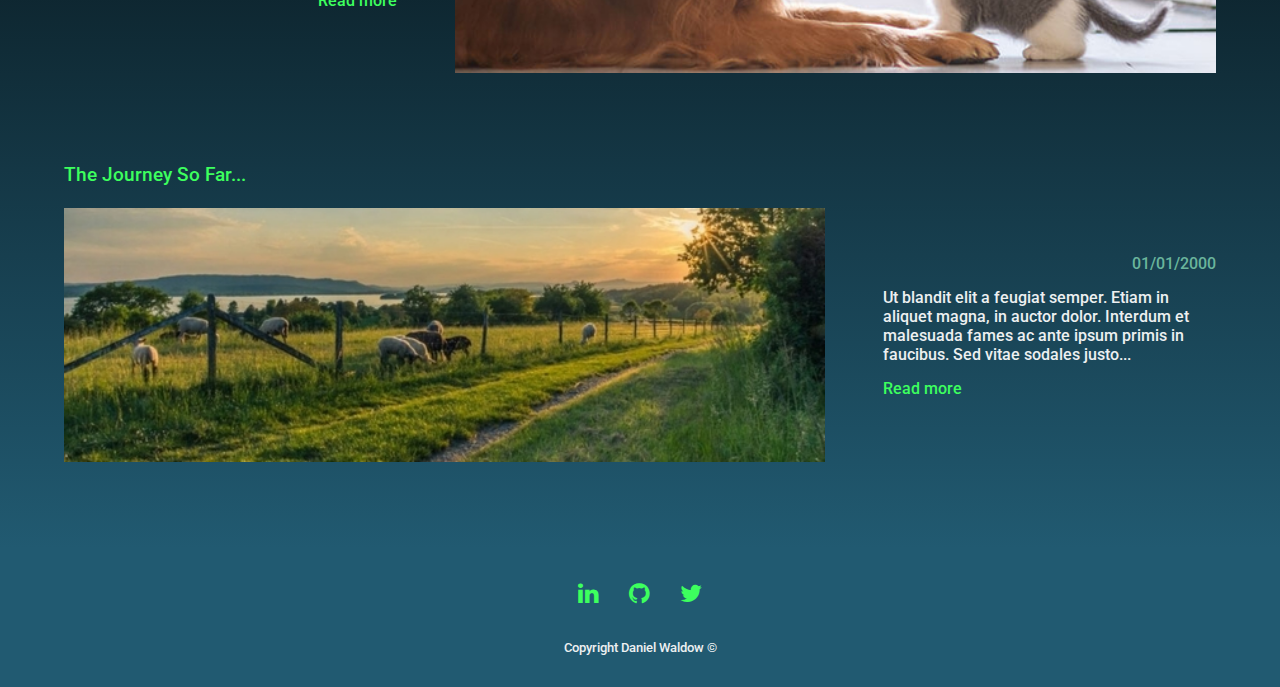
<file: html/pages/blog.html>
<!DOCTYPE html>
<html> 
    <head> 
        <meta name="viewport" content="width=device-width, initial-scale=1.0">
        <link rel="icon" href="../../img/icons/WM-Logo-no-letters.png">
        <title>Waldow the Dev - Blog</title>
        <link rel="stylesheet" href="../../style.css"></link>
        <link rel="stylesheet" href="https://cdnjs.cloudflare.com/ajax/libs/font-awesome/4.7.0/css/font-awesome.min.css"></link>
    </head>
    <body>
        <header>
            <img id="logo" src="../../img/icons/wm-white-logo-x55.png" alt="Waldow Media Logo">
            <nav>
                <ul class="nav-links">
                    <li><a href="../../index.html">Home</a></li>
                    <li><a href="projects.html">Projects</a></li>
                    <li><a href="#">Blog</a></li>
                    <li><a href="contact.html">Contact</a></li>
                </ul>
            </nav>
        </header> 
        <section class="main-heading">
            <h1>Blogs</h1>
            <div id="hr-container-main-heading">
                <hr>
            </div>
        </section>
        <section class="blog-tiles">
            <div class="blog-left" id="blog-tile5">
                <div class="pages-blog-title">
                    <a href="../blogs/blog5.html"><h3>Why Darth Vader is the Best Villian in History</h3></a>
                </div>
                <div class="blog-non-title-container">
                    <div class="pages-blog-image">
                        <a href="../blogs/blog5.html"><img src="../../img/blog-images/darth-vader.jpg" alt="Darth Vader"></a> <!-- R3 (Graphic) Component 3 -->
                    </div>
                    <div class="main-blog-date_text_read-more">
                        <div class="pages-blog-date-right">
                            <p class="date">21/03/2020</p>
                        </div>
                        <div class="pages-blog-text-link">
                            <p class="blog-preview-text">Morbi quis fringilla urna. Praesent semper id diam id auctor. Ut quis ligula consectetur, auctor dolor et, scelerisque nunc. Proin rhoncus nisi at mauris elementum lacinia... </p>
                            <a href="../blogs/blog5.html"><p>Read more</p></a> 
                        </div>
                    </div>
                </div>
            </div>
            <div class="blog-right" id="blog-tile4">
                <div class="pages-blog-title">
                    <a href="../blogs/blog4.html"><h3>What Board Games Can Teach Us About Risk</h3></a> <!-- R2 (Text) Component 3 -->
                </div>
                <div class="blog-non-title-container">
                    <div class="pages-blog-image">
                        <a href="../blogs/blog4.html"><img src="../../img/blog-images/board-games.jpg" alt="Board Game"></a>
                    </div>
                    <div class="main-blog-date_text_read-more">
                        <div class="pages-blog-date-left">
                            <p class="date">02/06/2018</p> <!-- R2 (Text) Component 4 -->
                        </div>
                        <div class="pages-blog-text-link">
                            <p class="blog-preview-text">Maecenas pharetra turpis ac sollicitudin pellentesque. Nullam nec lectus et nisl tristique dictum nec sit amet augue. Duis ac ligula efficitur, ullamcorper erat vitae, blandit ipsum...</p>
                            <a href="../blogs/blog4.html"><p>Read more</p></a> 
                        </div>
                    </div>
                </div>
            </div>
            <div class="blog-left" id="blog-tile3"> 
                <div class="pages-blog-title">
                    <a href="../blogs/blog3.html"><h3>What Do Vampires and Funk Rock Have in Common?</h3></a>
                </div>
                <div class="blog-non-title-container">
                    <div class="pages-blog-image">
                        <a href="../blogs/blog3.html"><img src="../../img/blog-images/Muse.jpg" alt="Muse Single Artwork"></a>
                    </div>
                    <div class="main-blog-date_text_read-more">
                        <div class="pages-blog-date-right">
                            <p class="date">30/08/2005</p>
                        </div>
                        <div class="pages-blog-text-link">
                            <p class="blog-preview-text">Duis hendrerit, leo vitae egestas hendrerit, eros est ultrices ante, id facilisis nibh velit ac neque. Phasellus luctus iaculis pulvinar. In lacinia risus quis felis consectetur mattis...</p>
                            <a href="../blogs/blog3.html"><p>Read more</p></a> 
                        </div>
                    </div>
                </div>
            </div>
            <div class="blog-right" id="blog-tile2">
                <div class="pages-blog-title">
                    <a href="../blogs/blog2.html"><h3>Why Dogs are Far Better Than Cats</h3></a>
                </div>
                <div class="blog-non-title-container">
                    <div class="pages-blog-image">
                        <a href="../blogs/blog2.html"><img src="../../img/blog-images/Cats-Dogs.jpg" alt="Dog and Kitten"></a>
                    </div>
                    <div class="main-blog-date_text_read-more">
                        <div class="pages-blog-date-left">
                            <p class="date">12/4/2002</p>
                        </div>
                        <div class="pages-blog-text-link">
                            <p class="blog-preview-text">Fusce ac nunc eu ex venenatis lobortis sit amet vel lorem. Etiam auctor sodales pharetra. Proin rhoncus justo dolor, nec efficitur nunc malesuada at...</p>
                            <a href="../blogs/blog2.html"><p>Read more</p></a> 
                        </div>
                    </div>
                </div>
            </div>
            <div class="blog-left" id="blog-tile1">
                <div class="pages-blog-title">
                    <a href="../blogs/blog1.html"><h3>The Journey So Far...</h3></a>
                </div>
                <div class="blog-non-title-container">
                    <div class="pages-blog-image">
                        <a href="../blogs/blog1.html"><img src="../../img/blog-images/farm.jpg" alt="Farm"></a>
                    </div>
                    <div class="main-blog-date_text_read-more">
                        <div class="pages-blog-date-right">
                            <p class="date">01/01/2000</p>
                        </div>
                        <div class="pages-blog-text-link">
                            <p class="blog-preview-text">Ut blandit elit a feugiat semper. Etiam in aliquet magna, in auctor dolor. Interdum et malesuada fames ac ante ipsum primis in faucibus. Sed vitae sodales justo...</p>
                            <a href="../blogs/blog1.html"><p>Read more</p></a> 
                        </div>
                    </div>
                </div>
            </div>
        </section>
        <footer>
            <ul class="footer-socials">
                <li><a href="https://www.linkedin.com/in/daniel-waldow-22a85398/" add target="_blank" class="fa fa-linkedin"></a></li>
                <li><a href="https://github.com/waldowred5" add target="_blank" class="fa fa-github"></a></li>
                <li><a href="https://twitter.com/WaldowTheDev" add target="_blank" class="fa fa-twitter"></a></li>
            </ul>
            <p>Copyright Daniel Waldow ©</p>
        </footer> 
    </body>
</html>
</file>
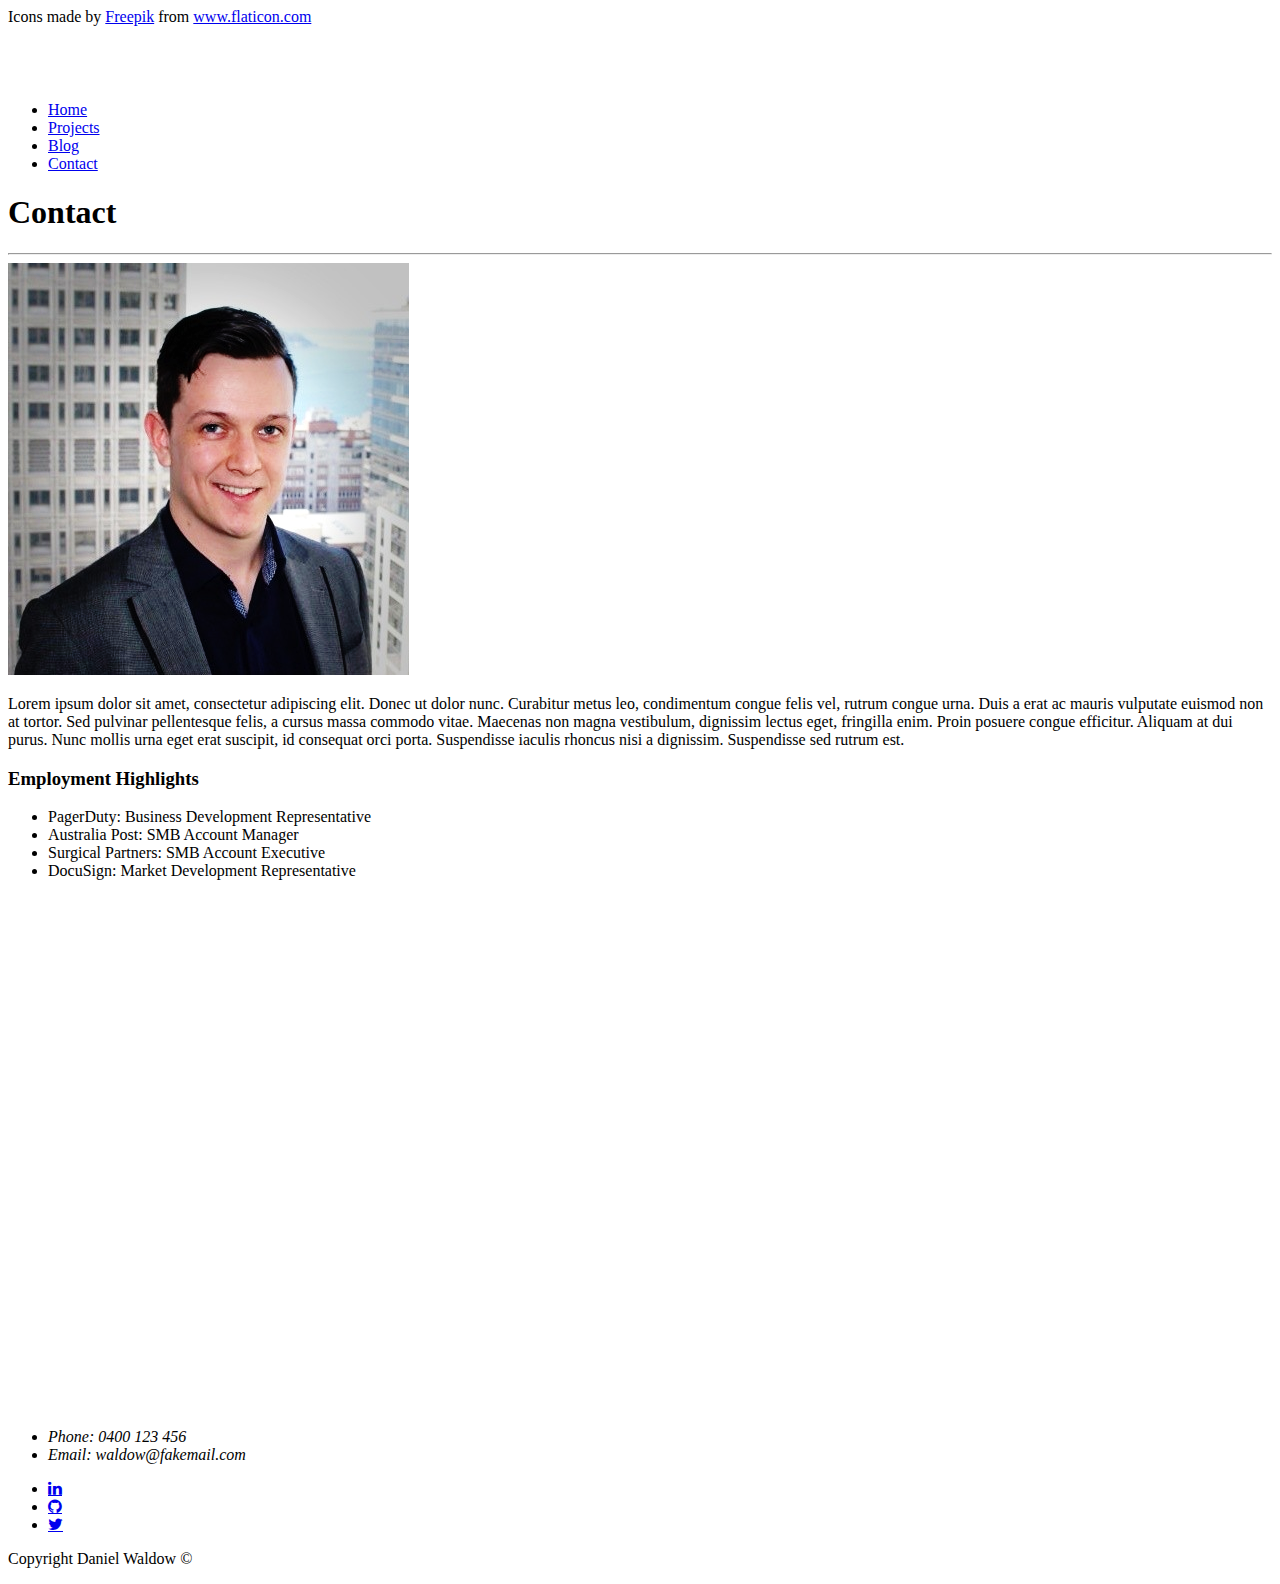
<file: html/pages/contact.html>
<!DOCTYPE html>
<html>
    <head>
        <meta name="viewport" content="width=device-width, initial-scale=1.0">
        <link rel="icon" 
              href="../../img/icons/WM-Logo-no-letters.png"
              integrity="sha384-PwY/PzY/UDtYVRU/P29aPz8/P0o/PxQ/P2o8GD8/MyglWhQ/QQ8/fEs/Pz8MSws/DQo="
              crossorigin="anonymous">
        <title>Waldow the Dev - Contact</title>
        <link rel="stylesheet" 
              href="../../style.css"
              integrity="sha512-1TL29D6x5C81xHdafe/h6BPrCH7UF44zpeVSBLkfxnNq7YuyY5479nD9SAVe1XZEzCVT+pOyiGAqOePe7FRLMA=="
              crossorigin="anonymous"> 
        <link rel="stylesheet" 
              href="https://cdnjs.cloudflare.com/ajax/libs/font-awesome/4.7.0/css/font-awesome.min.css"
              integrity="sha384-wvfXpqpZZVQGK6TAh5PVlGOfQNHSoD2xbE+QkPxCAFlNEevoEH3Sl0sibVcOQVnN" 
              crossorigin="anonymous">
        <div id="flaticon-promo">Icons made by <a href="https://www.flaticon.com/authors/freepik" title="Freepik">Freepik</a> from <a href="https://www.flaticon.com/" title="Flaticon">www.flaticon.com</a></div>
    </head>
    <body>
        <header>
            <img id="logo" src="../../img/icons/wm-white-logo-x55.png" alt="Waldow Media Logo">
            <nav>
                <ul class="nav-links">
                    <li><a href="../../index.html">Home</a></li>
                    <li><a href="projects.html">Projects</a></li>
                    <li><a href="blog.html">Blog</a></li>
                    <li><a href="#">Contact</a></li>
                </ul>
            </nav>
        </header> 
        <section class="main-heading">
            <h1>Contact</h1>
            <div id="hr-container-main-heading">
                <hr>
            </div>
        </section>
        <section class="contact-content">
            <div id="contact-headshot">
                <img src="../../img/contact/headshot.png" alt="Photo of Waldow"> <!-- R3 (Graphic) Component 4 -->
            </div>
            <div class="about-me-info-container">
                <div id="about-me-paragraph">
                    <p>Lorem ipsum dolor sit amet, consectetur adipiscing elit. Donec ut dolor nunc. Curabitur metus leo, condimentum congue felis vel, rutrum congue urna. Duis a erat ac mauris vulputate euismod non at tortor. Sed pulvinar pellentesque felis, a cursus massa commodo vitae. Maecenas non magna vestibulum, dignissim lectus eget, fringilla enim. Proin posuere congue efficitur. Aliquam at dui purus. Nunc mollis urna eget erat suscipit, id consequat orci porta. Suspendisse iaculis rhoncus nisi a dignissim. Suspendisse sed rutrum est.</p>
                </div>
                <div id="employment-items-container">
                    <div id="employment-highlights">
                        <h3>Employment Highlights</h3>
                        <ul>
                            <li>PagerDuty: Business Development Representative</li>
                            <li>Australia Post: SMB Account Manager</li>
                            <li>Surgical Partners: SMB Account Executive</li>
                            <li>DocuSign: Market Development Representative</li>
                        </ul>                
                    </div>
                    <div id="cv-link">
                        <a href="../../docs/Daniel-Waldow-CV.pdf" add target="blank"><img src="../../img/icons/resume-icon.png" alt="Book icon"></a>
                    </div> 
                </div>                       
                <address>
                    <ul>
                        <li>Phone: 0400 123 456</li>
                        <li>Email: waldow@fakemail.com</li>
                    </ul>
                </address>  
            </div>          
        </section>
        <footer>
            <ul class="footer-socials">
                <li><a href="https://www.linkedin.com/in/daniel-waldow-22a85398/" add target="_blank" class="fa fa-linkedin"></a></li>
                <li><a href="https://github.com/waldowred5" add target="_blank" class="fa fa-github"></a></li>
                <li><a href="https://twitter.com/WaldowTheDev" add target="_blank" class="fa fa-twitter"></a></li>
            </ul>
            <p>Copyright Daniel Waldow ©</p>
        </footer>
    </body>  
</html>
</file>
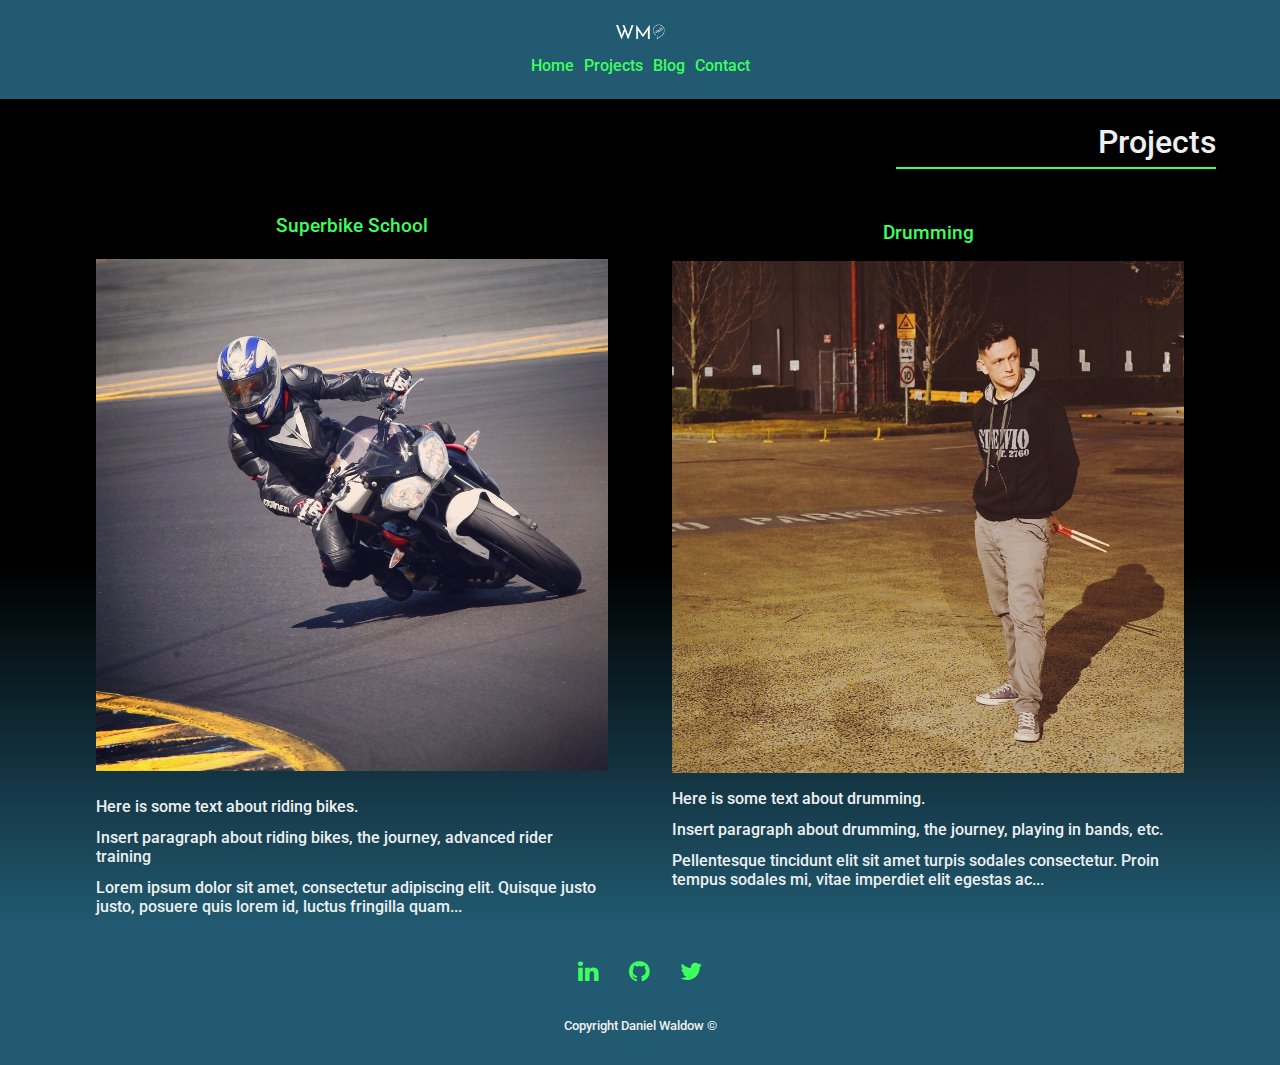
<file: html/pages/projects.html>
<!DOCTYPE html>
<html> 
    <head>
        <meta name="viewport" content="width=device-width, initial-scale=1.0">
        <link rel="icon" href="../../img/icons/WM-Logo-no-letters.png">
        <title>Waldow the Dev - Projects</title>
        <link rel="stylesheet" href="../../style.css"></link>
        <link rel="stylesheet" href="https://cdnjs.cloudflare.com/ajax/libs/font-awesome/4.7.0/css/font-awesome.min.css"></link>
    </head>
    <body>
        <header>
            <img id="logo" src="../../img/icons/wm-white-logo-x55.png" alt="Waldow Media Logo">
            <nav>
                <ul class="nav-links">
                    <li><a href="../../index.html">Home</a></li>
                    <li><a href="#">Projects</a></li>
                    <li><a href="blog.html">Blog</a></li>
                    <li><a href="contact.html">Contact</a></li>
                </ul>
            </nav>
        </header> 
        <section class="main-heading">
            <h1>Projects</h1>
            <div id="hr-container-main-heading">
                <hr>
            </div>
        </section>
        <section class="projects">
            <div id="projects-superbike-school">
                <div class="project-title">
                    <a href="../projects/superbike-school.html"><h3>Superbike School</h3></a>
                </div>
                <div class="project-image">
                    <a href="../projects/superbike-school.html"><img src="../../img/projects/motorbike_900.jpg" alt="Waldow riding a motorbike at the racetrack"></a> <!-- R3 (Graphic) Component 2 -->
                </div>                            
                <div class="project-preview">
                    <p>Here is some text about riding bikes.</p>
                    <p>Insert paragraph about riding bikes, the journey, advanced rider training</p>
                    <p>Lorem ipsum dolor sit amet, consectetur adipiscing elit. Quisque justo justo, posuere quis lorem id, luctus fringilla quam...</p>
                </div>
            </div>
            <div id="projects-drumming">
                <div class="project-title">
                    <a href="../projects/drumming.html"><h3>Drumming</h3></a>
                </div>
                <a href="../projects/drumming.html"><img src="../../img/projects/drumming_900.jpg" alt="Waldow holding drumsticks"></a>
                <p>Here is some text about drumming.</p>
                <p>Insert paragraph about drumming, the journey, playing in bands, etc.</p>
                <p>Pellentesque tincidunt elit sit amet turpis sodales consectetur. Proin tempus sodales mi, vitae imperdiet elit egestas ac...</p>
            </div>
        </section>
        <footer>
            <ul class="footer-socials">
                <li><a href="https://www.linkedin.com/in/daniel-waldow-22a85398/" add target="_blank" class="fa fa-linkedin"></a></li>
                <li><a href="https://github.com/waldowred5" add target="_blank" class="fa fa-github"></a></li>
                <li><a href="https://twitter.com/WaldowTheDev" add target="_blank" class="fa fa-twitter"></a></li>
            </ul>
            <p>Copyright Daniel Waldow ©</p>
        </footer> 
    </body>
</html>
</file>
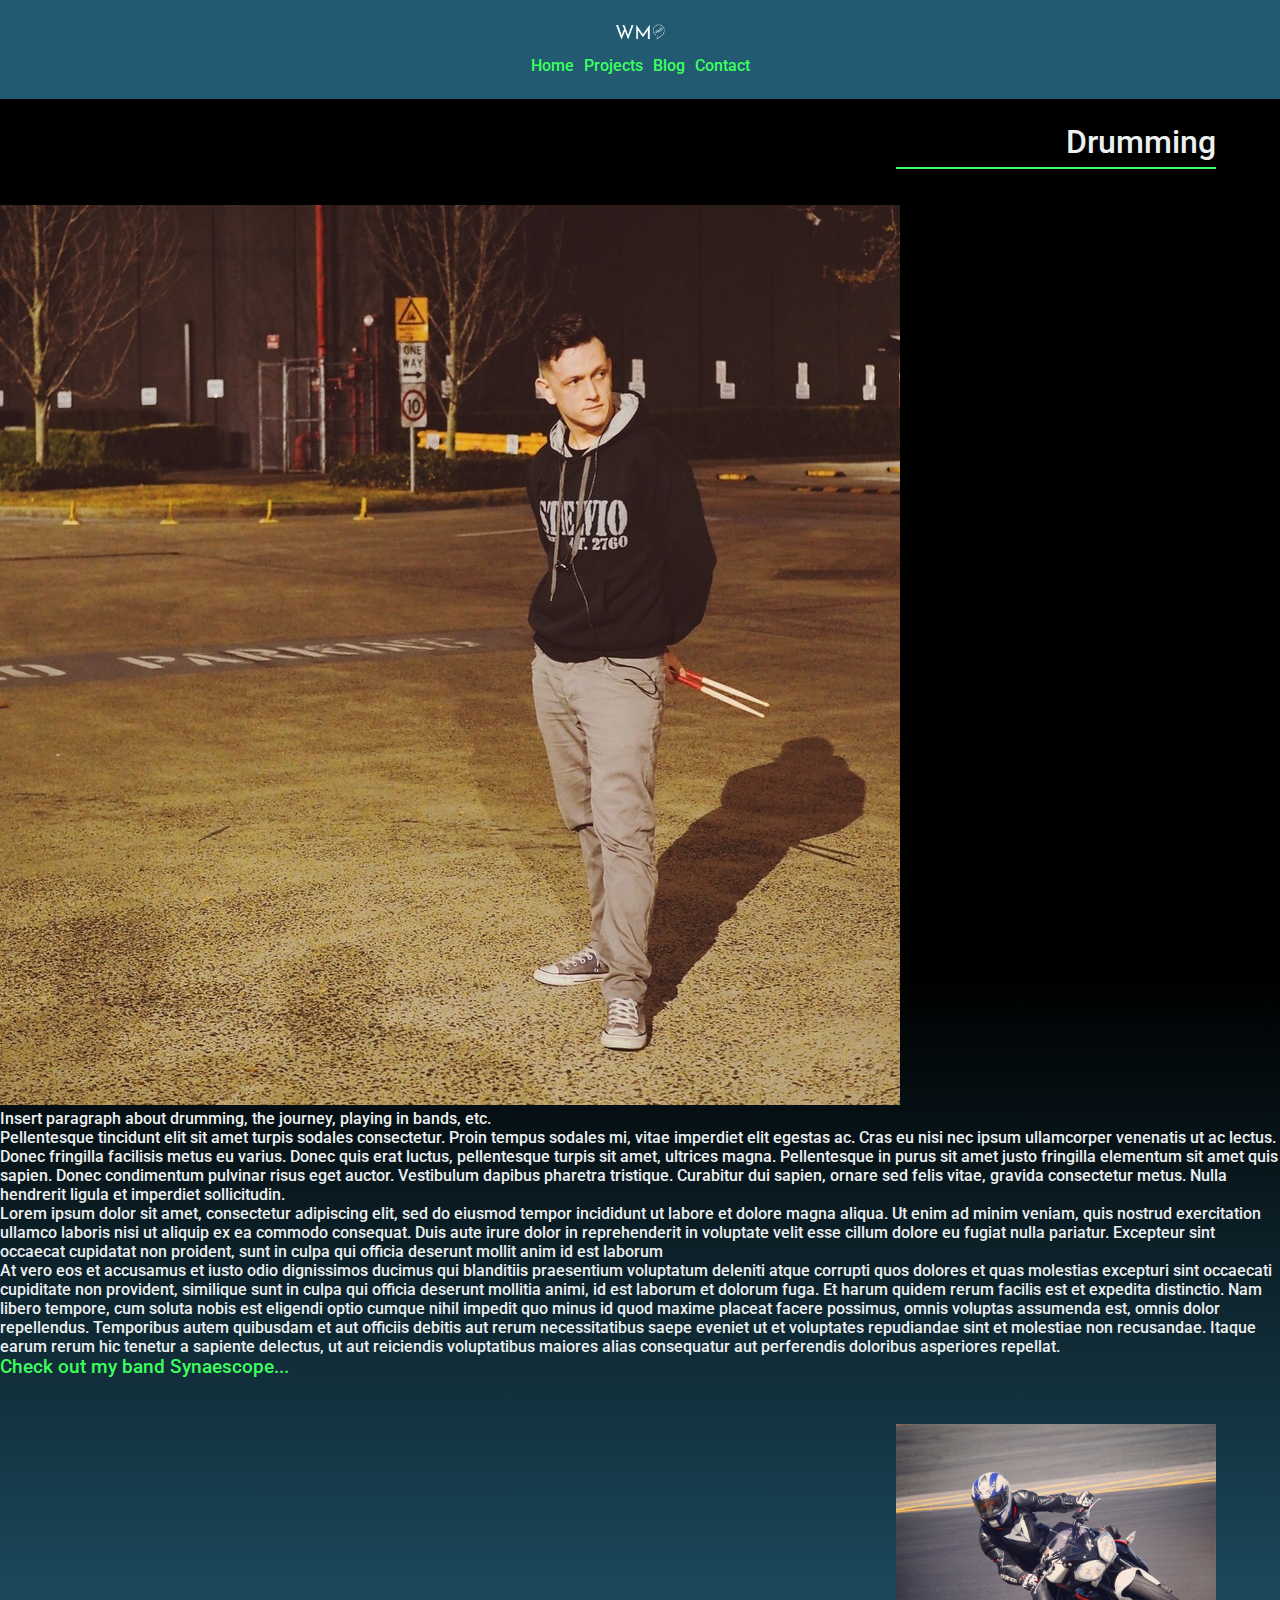
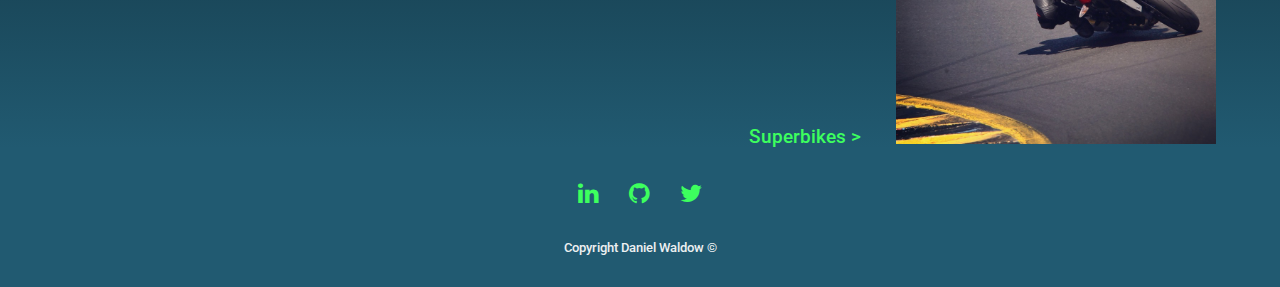
<file: html/projects/drumming.html>
<!DOCTYPE html>
<html>
    <head>
        <meta name="viewport" content="width=device-width, initial-scale=1.0">
        <link rel="icon" href="../../img/icons/WM-Logo-no-letters.png">
        <title>Waldow the Dev - Projects</title>
        <link rel="stylesheet" href="../../style.css"></link>
        <link rel="stylesheet" href="https://cdnjs.cloudflare.com/ajax/libs/font-awesome/4.7.0/css/font-awesome.min.css"></link>
    </head>
    <body> 
        <header>
            <img id="logo" src="../../img/icons/wm-white-logo-x55.png" alt="Waldow Media Logo">
            <nav>
                <ul class="nav-links">
                    <li><a href="../../index.html">Home</a></li>
                    <li><a href="../pages/projects.html">Projects</a></li>
                    <li><a href="../pages/blog.html">Blog</a></li>
                    <li><a href="../pages/contact.html">Contact</a></li>
                </ul>
            </nav>
        </header>        
        <section class="main-heading">
            <h1>Drumming</h1>
            <div id="hr-container-main-heading">
                <hr>
            </div>
        </section>
        <section class="project-items-container">
            <div class="projects-project-image-container">
                <img src="../../img/projects/drumming_900.jpg" alt="Waldow holding drumsticks">
            </div>
            <div class="project-content">                
                <p>Insert paragraph about drumming, the journey, playing in bands, etc.</p>
                <p>Pellentesque tincidunt elit sit amet turpis sodales consectetur. Proin tempus sodales mi, vitae imperdiet elit egestas ac. Cras eu nisi nec ipsum ullamcorper venenatis ut ac lectus. Donec fringilla facilisis metus eu varius. Donec quis erat luctus, pellentesque turpis sit amet, ultrices magna. Pellentesque in purus sit amet justo fringilla elementum sit amet quis sapien. Donec condimentum pulvinar risus eget auctor. Vestibulum dapibus pharetra tristique. Curabitur dui sapien, ornare sed felis vitae, gravida consectetur metus. Nulla hendrerit ligula et imperdiet sollicitudin.</p>
                <p>Lorem ipsum dolor sit amet, consectetur adipiscing elit, sed do eiusmod tempor incididunt ut labore et dolore magna aliqua. Ut enim ad minim veniam, quis nostrud exercitation ullamco laboris nisi ut aliquip ex ea commodo consequat. Duis aute irure dolor in reprehenderit in voluptate velit esse cillum dolore eu fugiat nulla pariatur. Excepteur sint occaecat cupidatat non proident, sunt in culpa qui officia deserunt mollit anim id est laborum</p>
                <p>At vero eos et accusamus et iusto odio dignissimos ducimus qui blanditiis praesentium voluptatum deleniti atque corrupti quos dolores et quas molestias excepturi sint occaecati cupiditate non provident, similique sunt in culpa qui officia deserunt mollitia animi, id est laborum et dolorum fuga. Et harum quidem rerum facilis est et expedita distinctio. Nam libero tempore, cum soluta nobis est eligendi optio cumque nihil impedit quo minus id quod maxime placeat facere possimus, omnis voluptas assumenda est, omnis dolor repellendus. Temporibus autem quibusdam et aut officiis debitis aut rerum necessitatibus saepe eveniet ut et voluptates repudiandae sint et molestiae non recusandae. Itaque earum rerum hic tenetur a sapiente delectus, ut aut reiciendis voluptatibus maiores alias consequatur aut perferendis doloribus asperiores repellat.</p>
                <a href="https://synaescope.com/" add target="_blank"><h3>Check out my band Synaescope...</h3></a>
            </div>
            <div class="project-page-shortcut">
                <div id="other-project-text-link">
                    <a href="superbike-school.html"><h3>Superbikes ></h3></a>
                </div>
                <div id="other-project-image-link">
                    <a href="../projects/superbike-school.html"><img src="../../img/projects/motorbike_900.jpg" alt="Waldow riding a motorbike at the racetrack"></a>
                </div>
            </div>
        </section>        
        <footer>
            <ul class="footer-socials">
                <li><a href="https://www.linkedin.com/in/daniel-waldow-22a85398/" add target="_blank" class="fa fa-linkedin"></a></li>
                <li><a href="https://github.com/waldowred5" add target="_blank" class="fa fa-github"></a></li>
                <li><a href="https://twitter.com/WaldowTheDev" add target="_blank" class="fa fa-twitter"></a></li>
            </ul>
            <p>Copyright Daniel Waldow ©</p>
        </footer>  
    </body>
</html>
</file>
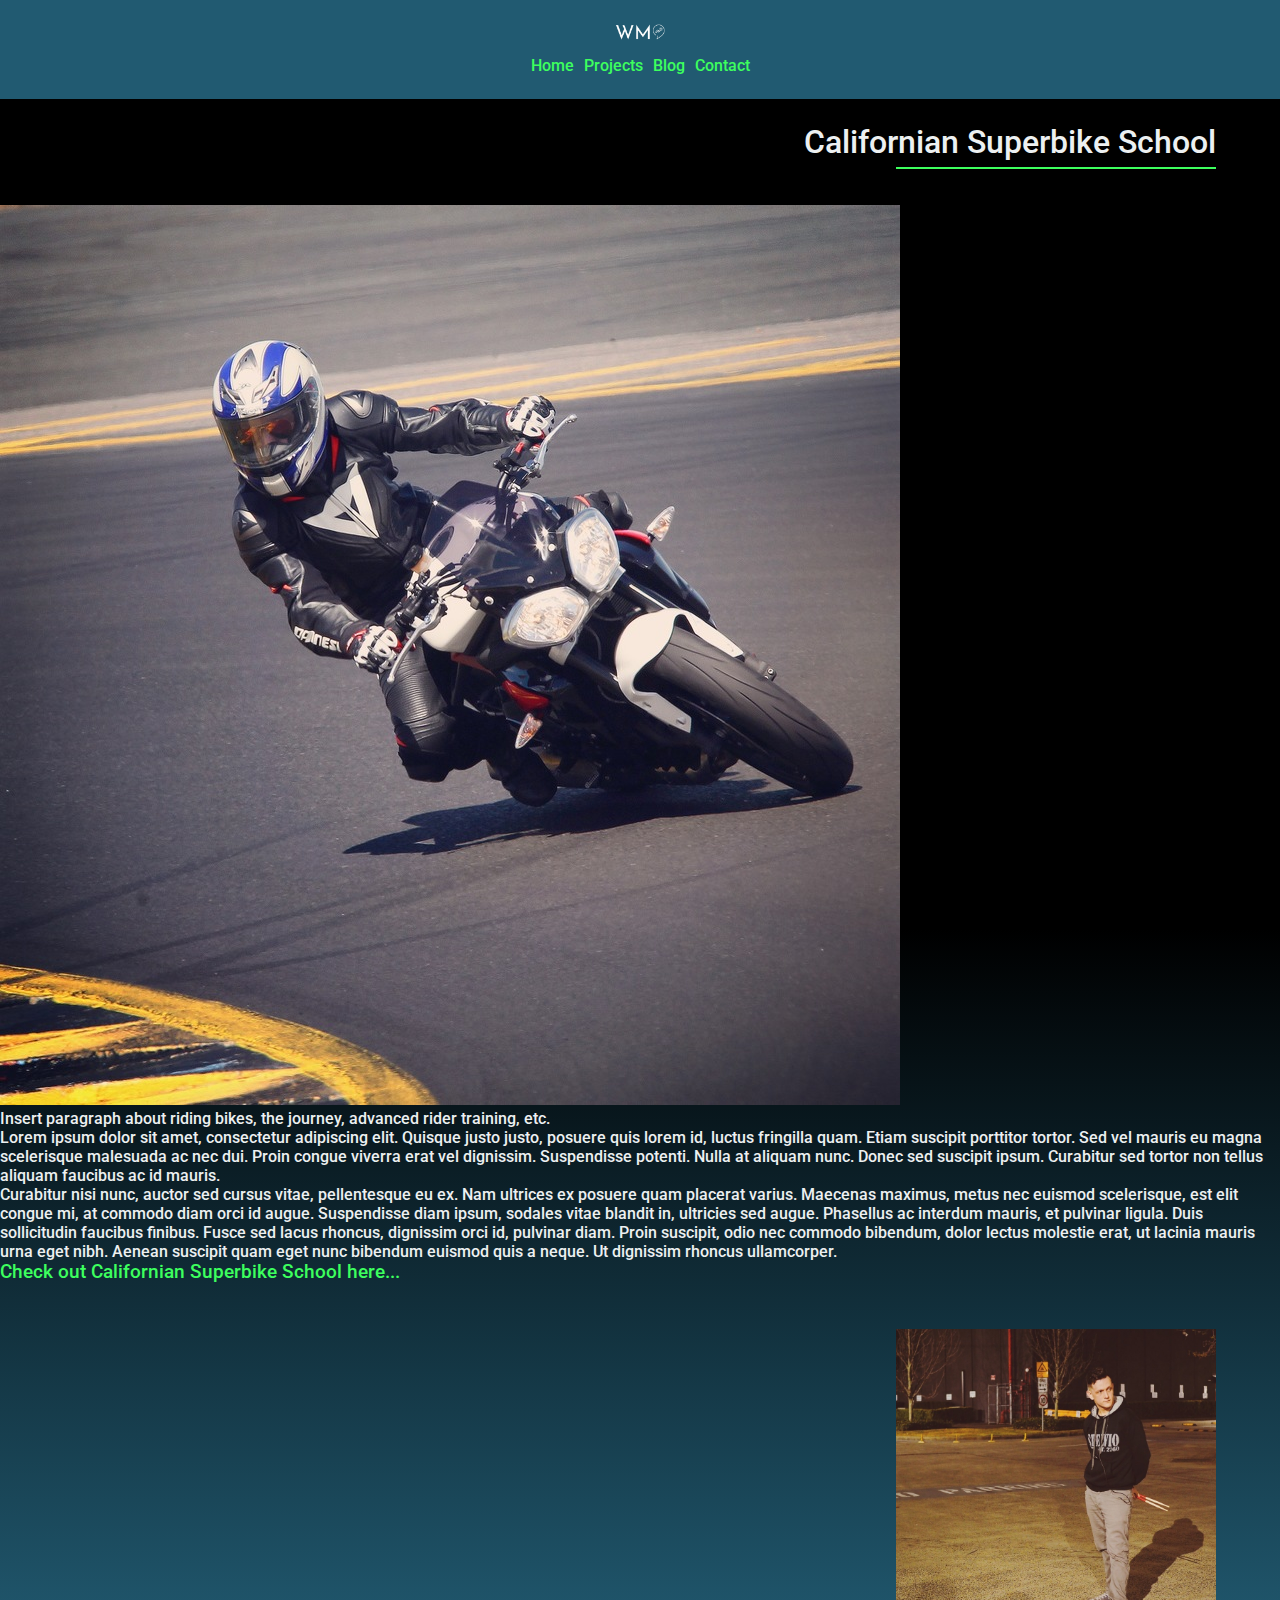
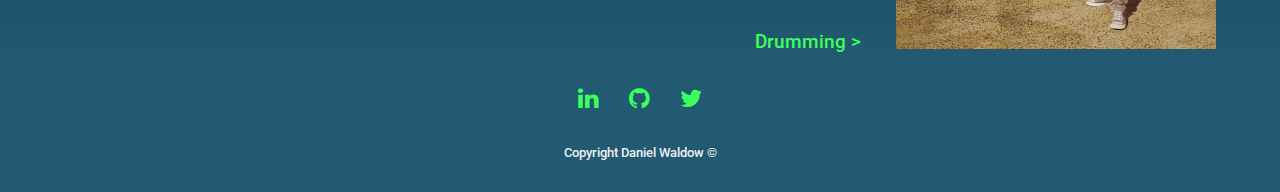
<file: html/projects/superbike-school.html>
<!DOCTYPE html>
<html>
    <head> 
        <meta name="viewport" content="width=device-width, initial-scale=1.0">
        <link rel="icon" href="../../img/icons/WM-Logo-no-letters.png">
        <title>Waldow the Dev - Projects</title>
        <link rel="stylesheet" href="../../style.css"></link>
        <link rel="stylesheet" href="https://cdnjs.cloudflare.com/ajax/libs/font-awesome/4.7.0/css/font-awesome.min.css"></link>
    </head>
    <body>
        <header>
            <img id="logo" src="../../img/icons/wm-white-logo-x55.png" alt="Waldow Media Logo">
            <nav>
                <ul class="nav-links">
                    <li><a href="../../index.html">Home</a></li>
                    <li><a href="../pages/projects.html">Projects</a></li>
                    <li><a href="../pages/blog.html">Blog</a></li>
                    <li><a href="../pages/contact.html">Contact</a></li>
                </ul>
            </nav>
        </header>        
        <section class="main-heading">
            <h1>Californian Superbike School</h1> 
            <div id="hr-container-main-heading">
                <hr>
            </div>
        </section>
        <section class="project-items-container">
            <div class="projects-project-image-container">
                <img src="../../img/projects/motorbike_900.jpg" alt="Waldow riding a motorbike at the racetrack">
            </div>
            <div class="project-content">                
                <p>Insert paragraph about riding bikes, the journey, advanced rider training, etc.</p>
                <p>Lorem ipsum dolor sit amet, consectetur adipiscing elit. Quisque justo justo, posuere quis lorem id, luctus fringilla quam. Etiam suscipit porttitor tortor. Sed vel mauris eu magna scelerisque malesuada ac nec dui. Proin congue viverra erat vel dignissim. Suspendisse potenti. Nulla at aliquam nunc. Donec sed suscipit ipsum. Curabitur sed tortor non tellus aliquam faucibus ac id mauris.</p>
                <p>Curabitur nisi nunc, auctor sed cursus vitae, pellentesque eu ex. Nam ultrices ex posuere quam placerat varius. Maecenas maximus, metus nec euismod scelerisque, est elit congue mi, at commodo diam orci id augue. Suspendisse diam ipsum, sodales vitae blandit in, ultricies sed augue. Phasellus ac interdum mauris, et pulvinar ligula. Duis sollicitudin faucibus finibus. Fusce sed lacus rhoncus, dignissim orci id, pulvinar diam. Proin suscipit, odio nec commodo bibendum, dolor lectus molestie erat, ut lacinia mauris urna eget nibh. Aenean suscipit quam eget nunc bibendum euismod quis a neque. Ut dignissim rhoncus ullamcorper.</p>
                <a href="https://www.superbikeschool.com.au/" add target="_blank"><h3>Check out Californian Superbike School here...</h3></a>
            </div>
            <div class="project-page-shortcut">
                <div id="other-project-text-link">
                    <a href="drumming.html"><h3>Drumming ></h3></a>
                </div>
                <div id="other-project-image-link">
                    <a href="../projects/drumming.html"><img src="../../img/projects/drumming_900.jpg" alt="Waldow holding drumsticks"></a>
                </div>
            </div>
        </section>        
        <footer>
            <ul class="footer-socials">
                <li><a href="https://www.linkedin.com/in/daniel-waldow-22a85398/" add target="_blank" class="fa fa-linkedin"></a></li>
                <li><a href="https://github.com/waldowred5" add target="_blank" class="fa fa-github"></a></li>
                <li><a href="https://twitter.com/WaldowTheDev" add target="_blank" class="fa fa-twitter"></a></li>
            </ul>
            <p>Copyright Daniel Waldow ©</p>
        </footer>  
    </body>
</html>
</file>
<file: style.css>
@import url("https://fonts.googleapis.com/css2?family=Roboto&display=swap");
* {
  -webkit-box-sizing: border-box;
          box-sizing: border-box;
  padding: 0px;
  margin: 0px;
  font-family: "Roboto", sans-serif;
}

li, a, p, h1, h2, h3 {
  font-weight: 500;
  font-size: auto;
  color: #edf0f1;
  text-decoration: none;
}

a h3, a p {
  color: #3DFF5E;
  -webkit-transition: all 0.3s ease 0s;
  transition: all 0.3s ease 0s;
}

a img {
  -webkit-transition: all 0.3s ease 0s;
  transition: all 0.3s ease 0s;
}

a:hover h3, a:hover p {
  color: #00DDFA;
  -webkit-transform: scale(0.98);
          transform: scale(0.98);
}

a:hover img {
  -webkit-filter: grayscale(60%);
          filter: grayscale(60%);
  -webkit-transform: scale(0.98);
          transform: scale(0.98);
}

h2 {
  font-size: 1em;
}

body {
  background-color: #000000;
}

header {
  background-color: #215A71;
  display: -webkit-box;
  display: -ms-flexbox;
  display: flex;
  -webkit-box-orient: vertical;
  -webkit-box-direction: normal;
      -ms-flex-flow: wrap column;
          flex-flow: wrap column;
  -webkit-box-align: center;
      -ms-flex-align: center;
          align-items: center;
  padding: 24px 12px;
}

#logo {
  height: 16px;
  margin-bottom: 16px;
}

#nav-spacer {
  height: 0px;
  width: 51.69px;
}

nav {
  max-width: 100vw;
}

/* R2 (Text) Component 1 */
.nav-links {
  list-style: none;
  display: -webkit-box;
  display: -ms-flexbox;
  display: flex;
}

.nav-links li {
  padding: 0px 5px;
}

.nav-links li a {
  color: #3DFF5E;
  -webkit-transition: all 0.3s ease 0s;
  transition: all 0.3s ease 0s;
}

.nav-links li a:hover {
  color: #00DDFA;
  -webkit-transform: scale(1.05);
          transform: scale(1.05);
}

#flaticon-promo {
  display: none;
}

.home-banner {
  background-color: #000000;
}

#home-banner-heading1, #home-banner-heading2 {
  color: #edf0f1;
  text-align: right;
  padding: 1px 5%;
}

#hr-container-home-title {
  display: -webkit-box;
  display: -ms-flexbox;
  display: flex;
  -webkit-box-pack: end;
      -ms-flex-pack: end;
          justify-content: flex-end;
}

#hr-container-home-title hr {
  width: 100%;
  margin: 5px 5% 20px;
  border: 1px solid #3DFF5E;
}

.home-image-nav {
  background-image: -webkit-gradient(linear, left top, left bottom, from(#000000), color-stop(#000000), to(#215A71));
  background-image: linear-gradient(#000000, #000000, #215A71);
}

.home-image-nav .home-image-nav-tile {
  display: -webkit-box;
  display: -ms-flexbox;
  display: flex;
  -webkit-box-orient: vertical;
  -webkit-box-direction: normal;
      -ms-flex-flow: wrap column;
          flex-flow: wrap column;
  -webkit-box-align: center;
      -ms-flex-align: center;
          align-items: center;
  /* R3 (Graphic) Component 1 */
}

.home-image-nav .home-image-nav-tile img {
  max-width: 90vw;
  padding-top: 12px;
}

.home-image-nav .home-image-nav-tile h3 {
  padding-top: 24px;
}

.main-heading {
  background-color: #000000;
}

.main-heading h1 {
  color: #edf0f1;
  text-align: right;
  padding: 24px 5% 1px;
}

.main-heading #hr-container-main-heading {
  display: -webkit-box;
  display: -ms-flexbox;
  display: flex;
  -webkit-box-pack: end;
      -ms-flex-pack: end;
          justify-content: flex-end;
}

.main-heading #hr-container-main-heading hr {
  width: 100%;
  margin: 5px 5% 36px;
  border: 1px solid #3DFF5E;
}

.projects {
  background-image: -webkit-gradient(linear, left top, left bottom, from(#000000), color-stop(#000000), to(#215A71));
  background-image: linear-gradient(#000000, #000000, #215A71);
  padding: 0% 5%;
}

.projects div {
  padding-top: 36px;
  margin: 0%;
  display: -webkit-box;
  display: -ms-flexbox;
  display: flex;
  padding: 5px 0px;
  -webkit-box-orient: vertical;
  -webkit-box-direction: normal;
      -ms-flex-flow: wrap column;
          flex-flow: wrap column;
  -webkit-box-align: start;
      -ms-flex-align: start;
          align-items: flex-start;
}

.projects div a img {
  /* R3 (Graphic) Component 2 */
  max-width: 90vw;
  padding-top: 12px;
}

.projects div p {
  padding-top: 12px;
}

.projects #projects-drumming {
  padding-top: 36px;
}

.project-items-container {
  background-image: -webkit-gradient(linear, left top, left bottom, from(#000000), color-stop(#000000), to(#215A71));
  background-image: linear-gradient(#000000, #000000, #215A71);
}

.project-items-container .project-img_text-container .projects-project-image-container {
  display: -webkit-box;
  display: -ms-flexbox;
  display: flex;
  -webkit-box-orient: vertical;
  -webkit-box-direction: normal;
      -ms-flex-flow: wrap column;
          flex-flow: wrap column;
  -webkit-box-align: center;
      -ms-flex-align: center;
          align-items: center;
}

.project-items-container .project-img_text-container .projects-project-image-container img {
  max-width: 90vw;
  padding-top: 12px;
}

.project-items-container .project-img_text-container .project-content {
  display: -webkit-box;
  display: -ms-flexbox;
  display: flex;
  -webkit-box-orient: vertical;
  -webkit-box-direction: normal;
      -ms-flex-flow: wrap column;
          flex-flow: wrap column;
  -webkit-box-align: start;
      -ms-flex-align: start;
          align-items: flex-start;
  padding-bottom: 7%;
}

.project-items-container .project-img_text-container .project-content p, .project-items-container .project-img_text-container .project-content a {
  margin: 0% 5%;
  padding-top: 12px;
}

.project-items-container .project-page-shortcut {
  padding-top: 24px;
  margin: 0% 5%;
  display: -webkit-box;
  display: -ms-flexbox;
  display: flex;
  -webkit-box-orient: horizontal;
  -webkit-box-direction: normal;
      -ms-flex-flow: wrap row;
          flex-flow: wrap row;
  -webkit-box-pack: end;
      -ms-flex-pack: end;
          justify-content: flex-end;
}

.project-items-container .project-page-shortcut div a {
  -ms-flex-item-align: end;
      align-self: flex-end;
}

.project-items-container .project-page-shortcut div a img {
  max-width: 45vw;
}

.project-items-container .project-page-shortcut #other-project-text-link {
  padding-right: 3%;
  -ms-flex-item-align: end;
      align-self: flex-end;
}

.blog-tiles {
  background-image: -webkit-gradient(linear, left top, left bottom, from(#000000), color-stop(#000000), to(#215A71));
  background-image: linear-gradient(#000000, #000000, #215A71);
  display: -webkit-box;
  display: -ms-flexbox;
  display: flex;
  -webkit-box-orient: vertical;
  -webkit-box-direction: normal;
      -ms-flex-flow: wrap column;
          flex-flow: wrap column;
  -webkit-box-align: center;
      -ms-flex-align: center;
          align-items: center;
}

.blog-tiles div .pages-blog-title {
  /* R2 (Text) Component 3 */
  margin: 0%;
  display: -webkit-box;
  display: -ms-flexbox;
  display: flex;
  padding: 5px 0px;
  max-width: 90vw;
}

.blog-tiles div .blog-non-title-container .pages-blog-image {
  margin: 0%;
  display: -webkit-box;
  display: -ms-flexbox;
  display: flex;
  padding: 5px 0px;
}

.blog-tiles div .blog-non-title-container .pages-blog-image a img {
  /* R3 (Graphic) Component 3 */
  max-width: 90vw;
  padding-top: 12px;
}

.blog-tiles div .blog-non-title-container .main-blog-date_text_read-more .pages-blog-date-right {
  margin: 0%;
  display: -webkit-box;
  display: -ms-flexbox;
  display: flex;
  padding: 5px 0px;
  -webkit-box-orient: vertical;
  -webkit-box-direction: normal;
      -ms-flex-direction: column;
          flex-direction: column;
  -ms-flex-item-align: end;
      align-self: flex-end;
  /* R2 (Text) Component 4 */
}

.blog-tiles div .blog-non-title-container .main-blog-date_text_read-more .pages-blog-date-right .date {
  color: #6AB59C;
  text-align: right;
}

.blog-tiles div .blog-non-title-container .main-blog-date_text_read-more .pages-blog-date-left {
  margin: 0%;
  display: -webkit-box;
  display: -ms-flexbox;
  display: flex;
  padding: 5px 0px;
  -webkit-box-orient: vertical;
  -webkit-box-direction: normal;
      -ms-flex-direction: column;
          flex-direction: column;
  -ms-flex-item-align: start;
      align-self: flex-start;
}

.blog-tiles div .blog-non-title-container .main-blog-date_text_read-more .pages-blog-date-left .date {
  color: #6AB59C;
  text-align: left;
}

.blog-tiles div .blog-non-title-container .main-blog-date_text_read-more .pages-blog-text-link {
  margin: 0%;
  display: -webkit-box;
  display: -ms-flexbox;
  display: flex;
  padding: 5px 0px;
  -webkit-box-orient: vertical;
  -webkit-box-direction: normal;
      -ms-flex-direction: column;
          flex-direction: column;
  -webkit-box-align: start;
      -ms-flex-align: start;
          align-items: flex-start;
}

.blog-tiles div .blog-non-title-container .main-blog-date_text_read-more .pages-blog-text-link p {
  padding: 5px 0px;
}

.blog-tiles div .blog-non-title-container .main-blog-date_text_read-more .pages-blog-text-link a {
  padding: 5px 0px;
}

.blog-tiles .blog-left {
  margin: 0%;
  display: -webkit-box;
  display: -ms-flexbox;
  display: flex;
  -webkit-box-orient: vertical;
  -webkit-box-direction: normal;
      -ms-flex-direction: column;
          flex-direction: column;
  -webkit-box-align: start;
      -ms-flex-align: start;
          align-items: flex-start;
  padding: 0% 5% 6% 5%;
}

.blog-tiles .blog-left .pages-blog-title a {
  -ms-flex-item-align: start;
      align-self: flex-start;
}

.blog-tiles .blog-left .blog-non-title-container .pages-blog-text-link .blog-preview-text {
  text-align: left;
}

.blog-tiles .blog-left .blog-non-title-container .pages-blog-text-link a {
  -ms-flex-item-align: start;
      align-self: flex-start;
}

.blog-tiles .blog-right {
  margin: 0%;
  display: -webkit-box;
  display: -ms-flexbox;
  display: flex;
  -webkit-box-orient: vertical;
  -webkit-box-direction: normal;
      -ms-flex-direction: column;
          flex-direction: column;
  -webkit-box-align: end;
      -ms-flex-align: end;
          align-items: flex-end;
  padding: 0% 5% 6% 5%;
}

.blog-tiles .blog-right .pages-blog-title a {
  -ms-flex-item-align: end;
      align-self: flex-end;
}

.blog-tiles .blog-right .blog-non-title-container .pages-blog-text-link .blog-preview-text {
  text-align: right;
}

.blog-tiles .blog-right .blog-non-title-container .pages-blog-text-link a {
  -ms-flex-item-align: end;
      align-self: flex-end;
}

.blog-items-container {
  background-image: -webkit-gradient(linear, left top, left bottom, from(#000000), color-stop(#000000), to(#215A71));
  background-image: linear-gradient(#000000, #000000, #215A71);
}

.blog-items-container .blog-content {
  display: -webkit-box;
  display: -ms-flexbox;
  display: flex;
  -webkit-box-orient: vertical;
  -webkit-box-direction: normal;
      -ms-flex-flow: wrap column;
          flex-flow: wrap column;
  -webkit-box-pack: start;
      -ms-flex-pack: start;
          justify-content: flex-start;
}

.blog-items-container .blog-content div {
  margin: 0% 5%;
}

.blog-items-container .blog-content .blog-post-image {
  -ms-flex-item-align: center;
      -ms-grid-row-align: center;
      align-self: center;
}

.blog-items-container .blog-content .blog-post-image img {
  max-width: 90vw;
  padding-top: 12px;
}

.blog-items-container .blog-content .blog-post-date p {
  color: #6AB59C;
  padding-top: 24px;
}

.blog-items-container .blog-content .blog-post-text .blog-text {
  padding-top: 12px;
}

.blog-items-container .blog-nav-buttons {
  display: -webkit-box;
  display: -ms-flexbox;
  display: flex;
  -webkit-box-orient: horizontal;
  -webkit-box-direction: normal;
      -ms-flex-flow: wrap row;
          flex-flow: wrap row;
  -webkit-box-pack: space-evenly;
      -ms-flex-pack: space-evenly;
          justify-content: space-evenly;
  margin: 0% 5%;
}

.blog-items-container .blog-nav-buttons a {
  padding-top: 24px;
}

.contact-content {
  background-image: -webkit-gradient(linear, left top, left bottom, from(#000000), color-stop(#000000), to(#215A71));
  background-image: linear-gradient(#000000, #000000, #215A71);
  display: -webkit-box;
  display: -ms-flexbox;
  display: flex;
  -webkit-box-orient: vertical;
  -webkit-box-direction: normal;
      -ms-flex-flow: wrap column;
          flex-flow: wrap column;
  padding: 0% 5%;
}

.contact-content #contact-headshot {
  -ms-flex-item-align: center;
      -ms-grid-row-align: center;
      align-self: center;
  padding-bottom: 36px;
}

.contact-content #contact-headshot img {
  /* R3 (Graphic) Component 4 */
  max-width: 90vw;
  padding-top: 12px;
}

.contact-content #about-me-paragraph {
  padding-bottom: 24px;
  text-align: center;
}

.contact-content #employment-items-container {
  display: -webkit-box;
  display: -ms-flexbox;
  display: flex;
  -ms-flex-pack: distribute;
      justify-content: space-around;
  -webkit-box-align: center;
      -ms-flex-align: center;
          align-items: center;
  padding-bottom: 24px;
}

.contact-content #employment-items-container #employment-highlights ul {
  margin-left: 10%;
  min-width: 50%;
}

.contact-content #employment-items-container #cv-link {
  padding-left: 12px;
}

.contact-content #employment-items-container #cv-link a img {
  max-width: 100px;
}

.contact-content address ul {
  display: -webkit-box;
  display: -ms-flexbox;
  display: flex;
  -webkit-box-orient: vertical;
  -webkit-box-direction: normal;
      -ms-flex-direction: column;
          flex-direction: column;
  -webkit-box-align: center;
      -ms-flex-align: center;
          align-items: center;
  padding: 6px;
  list-style: none;
}

footer {
  background-color: #215A71;
  display: -webkit-box;
  display: -ms-flexbox;
  display: flex;
  -webkit-box-orient: vertical;
  -webkit-box-direction: normal;
      -ms-flex-flow: wrap column;
          flex-flow: wrap column;
  -webkit-box-align: center;
      -ms-flex-align: center;
          align-items: center;
}

footer .footer-socials {
  display: -webkit-box;
  display: -ms-flexbox;
  display: flex;
  -webkit-box-orient: horizontal;
  -webkit-box-direction: normal;
      -ms-flex-flow: row wrap;
          flex-flow: row wrap;
  -webkit-box-pack: center;
      -ms-flex-pack: center;
          justify-content: center;
  list-style: none;
  padding: 32px;
}

footer .footer-socials li {
  padding: 0px 15px;
  font-size: 24px;
  -webkit-transition: all 0.3s ease 0s;
  transition: all 0.3s ease 0s;
}

footer .footer-socials li a {
  color: #3DFF5E;
}

footer .footer-socials li:hover {
  -webkit-transform: scale(1.2);
          transform: scale(1.2);
}

footer .footer-socials li:hover a {
  color: #00DDFA;
}

footer p {
  font-size: 0.8em;
  padding-bottom: 32px;
}

@media screen and (min-width: 768px) and (max-width: 1023px) {
  /* R2 (Text) Component 2 */
  #home-banner-heading1 {
    font-size: 2em;
  }
  #home-banner-heading2 {
    font-size: 1.2em;
  }
  .pages-blog-image a img {
    min-width: 90vw;
  }
}

@media screen and (min-width: 1024px) {
  #home-banner-heading1 {
    font-size: 2.8em;
  }
  #home-banner-heading2 {
    font-size: 1.7em;
  }
  .home-image-nav {
    background-image: -webkit-gradient(linear, left top, left bottom, from(#000000), color-stop(#000000), to(#215A71));
    background-image: linear-gradient(#000000, #000000, #215A71);
    display: -webkit-box;
    display: -ms-flexbox;
    display: flex;
    -webkit-box-orient: horizontal;
    -webkit-box-direction: normal;
        -ms-flex-flow: wrap row;
            flex-flow: wrap row;
    -webkit-box-pack: space-evenly;
        -ms-flex-pack: space-evenly;
            justify-content: space-evenly;
  }
  .home-image-nav .home-image-nav-tile img {
    max-width: 25vw;
  }
  #hr-container-main-heading hr {
    max-width: 25%;
  }
  .projects {
    display: -webkit-box;
    display: -ms-flexbox;
    display: flex;
    -webkit-box-orient: horizontal;
    -webkit-box-direction: normal;
        -ms-flex-flow: wrap row;
            flex-flow: wrap row;
    -ms-flex-pack: distribute;
        justify-content: space-around;
  }
  .projects div {
    max-width: 40vw;
  }
  .projects div .project-title {
    -ms-flex-item-align: center;
        -ms-grid-row-align: center;
        align-self: center;
  }
  .projects div a img {
    max-width: 40vw;
  }
  .projects #projects-drumming {
    padding-top: 12px;
  }
  .project-items-container {
    display: -webkit-box;
    display: -ms-flexbox;
    display: flex;
    -webkit-box-orient: vertical;
    -webkit-box-direction: normal;
        -ms-flex-flow: wrap column;
            flex-flow: wrap column;
  }
  .project-items-container .project-img_text-container {
    display: -webkit-box;
    display: -ms-flexbox;
    display: flex;
    -webkit-box-orient: horizontal;
    -webkit-box-direction: normal;
        -ms-flex-flow: wrap row;
            flex-flow: wrap row;
    margin-bottom: 36px;
  }
  .project-items-container .project-img_text-container .projects-project-image-container {
    padding-left: 5%;
    width: 45%;
  }
  .project-items-container .project-img_text-container .projects-project-image-container img {
    width: 100%;
  }
  .project-items-container .project-img_text-container .project-content {
    padding: 0% 5%;
    width: 55%;
  }
  .project-items-container .project-img_text-container .project-content p, .project-items-container .project-img_text-container .project-content a {
    margin: 0%;
  }
  .project-items-container .project-page-shortcut #other-project-image-link {
    -ms-flex-item-align: end;
        align-self: flex-end;
    width: 25vw;
  }
  .project-items-container .project-page-shortcut #other-project-image-link a img {
    width: 100%;
  }
  .blog-tiles .blog-left {
    display: -webkit-box;
    display: -ms-flexbox;
    display: flex;
    -webkit-box-orient: vertical;
    -webkit-box-direction: normal;
        -ms-flex-flow: wrap column;
            flex-flow: wrap column;
    -webkit-box-pack: justify;
        -ms-flex-pack: justify;
            justify-content: space-between;
  }
  .blog-tiles .blog-left .pages-blog-title {
    -ms-flex-item-align: start;
        align-self: flex-start;
  }
  .blog-tiles .blog-left .blog-non-title-container {
    display: -webkit-box;
    display: -ms-flexbox;
    display: flex;
    -webkit-box-orient: horizontal;
    -webkit-box-direction: normal;
        -ms-flex-direction: row;
            flex-direction: row;
  }
  .blog-tiles .blog-left .blog-non-title-container .pages-blog-image {
    -ms-flex-item-align: end;
        align-self: flex-end;
    width: 85%;
    padding-right: 5%;
  }
  .blog-tiles .blog-left .blog-non-title-container .pages-blog-image a {
    width: 100%;
  }
  .blog-tiles .blog-left .blog-non-title-container .pages-blog-image a img {
    width: 100%;
  }
  .blog-tiles .blog-left .blog-non-title-container .main-blog-date_text_read-more {
    display: -webkit-box;
    display: -ms-flexbox;
    display: flex;
    -webkit-box-orient: vertical;
    -webkit-box-direction: normal;
        -ms-flex-flow: wrap column;
            flex-flow: wrap column;
    width: 35%;
    padding-left: 0px;
    -ms-flex-item-align: center;
        align-self: center;
  }
  .blog-tiles .blog-right {
    display: -webkit-box;
    display: -ms-flexbox;
    display: flex;
    -webkit-box-orient: vertical;
    -webkit-box-direction: normal;
        -ms-flex-flow: wrap column;
            flex-flow: wrap column;
    -webkit-box-pack: justify;
        -ms-flex-pack: justify;
            justify-content: space-between;
  }
  .blog-tiles .blog-right .pages-blog-title {
    -ms-flex-item-align: start;
        align-self: flex-start;
  }
  .blog-tiles .blog-right .blog-non-title-container {
    display: -webkit-box;
    display: -ms-flexbox;
    display: flex;
    -webkit-box-orient: horizontal;
    -webkit-box-direction: normal;
        -ms-flex-direction: row;
            flex-direction: row;
  }
  .blog-tiles .blog-right .blog-non-title-container .pages-blog-image {
    -ms-flex-item-align: end;
        align-self: flex-end;
    width: 85%;
    padding-right: 5%;
  }
  .blog-tiles .blog-right .blog-non-title-container .pages-blog-image a {
    width: 100%;
  }
  .blog-tiles .blog-right .blog-non-title-container .pages-blog-image a img {
    width: 100%;
  }
  .blog-tiles .blog-right .blog-non-title-container .main-blog-date_text_read-more {
    display: -webkit-box;
    display: -ms-flexbox;
    display: flex;
    -webkit-box-orient: vertical;
    -webkit-box-direction: normal;
        -ms-flex-flow: wrap column;
            flex-flow: wrap column;
    width: 35%;
    padding-left: 0px;
    -ms-flex-item-align: center;
        align-self: center;
  }
  .blog-tiles .blog-right .pages-blog-title {
    -ms-flex-item-align: end;
        align-self: flex-end;
  }
  .blog-tiles .blog-right .blog-non-title-container .pages-blog-image {
    -webkit-box-ordinal-group: 3;
        -ms-flex-order: 2;
            order: 2;
    padding-right: 0%;
    padding-left: 5%;
  }
  .blog-tiles .blog-right .blog-non-title-container .main-blog-date_text_read-more {
    -webkit-box-ordinal-group: 2;
        -ms-flex-order: 1;
            order: 1;
  }
  .blog-post-image {
    width: 90vw;
  }
  .blog-post-image img {
    width: 100%;
  }
  .contact-content {
    display: -webkit-box;
    display: -ms-flexbox;
    display: flex;
    -webkit-box-orient: horizontal;
    -webkit-box-direction: normal;
        -ms-flex-flow: wrap row;
            flex-flow: wrap row;
  }
  .contact-content #contact-headshot {
    -ms-flex-item-align: start;
        align-self: flex-start;
    padding-right: 5%;
    padding-bottom: 0%;
    width: 45%;
  }
  .contact-content #contact-headshot img {
    padding-top: 0px;
    width: 100%;
  }
  .contact-content .about-me-info-container {
    -ms-flex-item-align: center;
        align-self: center;
    display: -webkit-box;
    display: -ms-flexbox;
    display: flex;
    -webkit-box-orient: vertical;
    -webkit-box-direction: normal;
        -ms-flex-flow: wrap column;
            flex-flow: wrap column;
    width: 55%;
  }
}
/*# sourceMappingURL=style.css.map */
</file>
